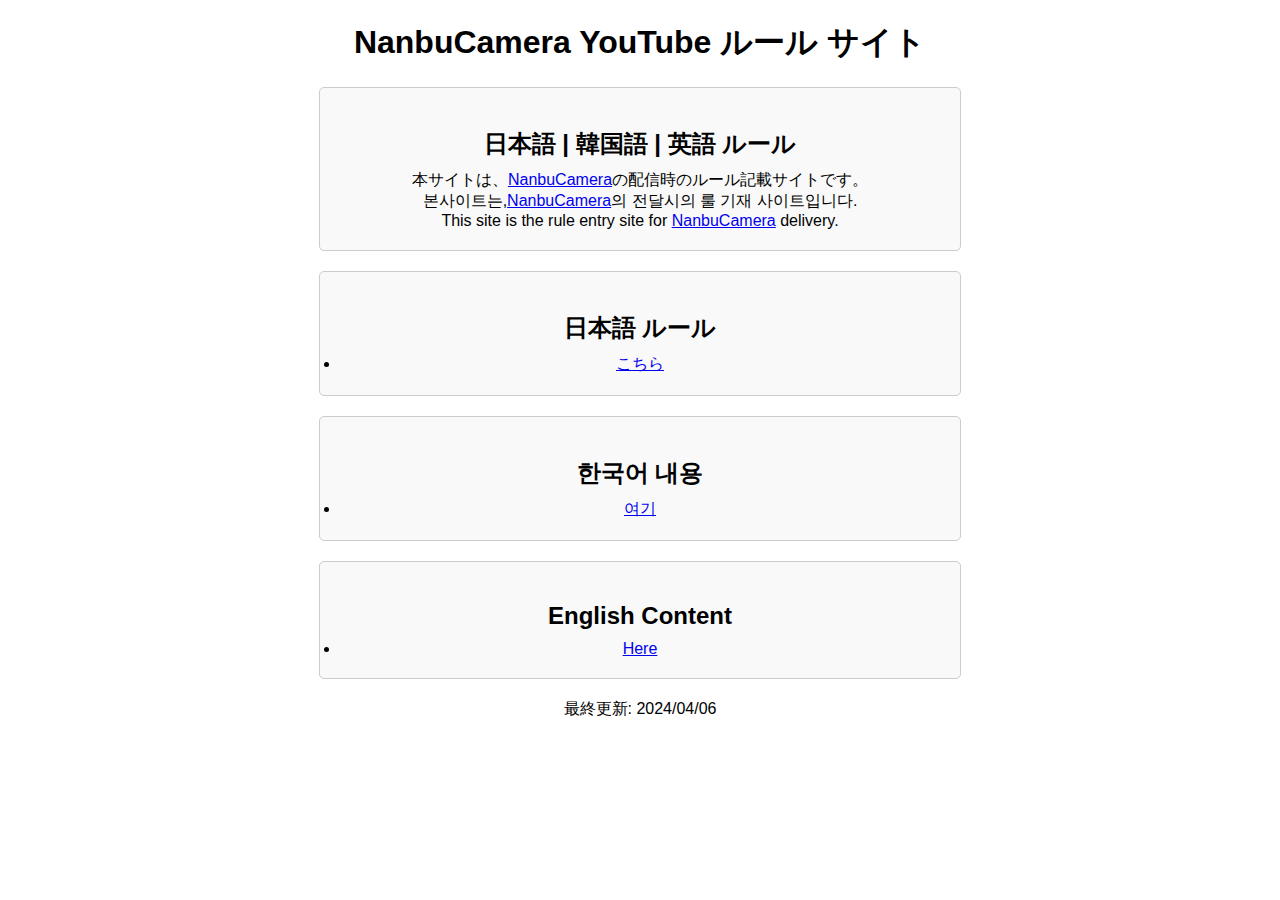
<file: index.html>
<!DOCTYPE html>
<html lang="ja">
<head>
    <meta charset="UTF-8">
    <meta name="viewport" content="width=device-width, initial-scale=1.0">
    <title>NanbuCamera YouTube ルール</title>
    <style>
        body {
            margin: 0;
            padding: 0;
            font-family: Arial, sans-serif;
        }
        main {
            width: 100%;
            text-align: center;
        }
        section {
            margin: 20px auto;
            max-width: 600px;
            padding: 20px;
            border: 1px solid #ccc;
            border-radius: 5px;
            background-color: #f9f9f9;
        }
        h1 {
            font-size: 32px;
        }
        h2 {
            font-size: 24px;
            margin-bottom: 10px;
        }
        p {
            font-size: 18px;
        }
    </style>
</head>
<body>
    <main>
        <h1>NanbuCamera YouTube ルール サイト</h1>

        <section lang="">
            <h2>日本語 | 韓国語 | 英語 ルール</h2>
            本サイトは、<a href="https://www.youtube.com/@NanbuCamera">NanbuCamera</a>の配信時のルール記載サイトです。<br>
            본사이트는,<a href="https://www.youtube.com/@NanbuCamera">NanbuCamera</a>의 전달시의 룰 기재 사이트입니다.<br>
            This site is the rule entry site for <a href="https://www.youtube.com/@NanbuCamera">NanbuCamera</a> delivery.
        </section>

        <section lang="ja">
            <h2>日本語 ルール</h2>
            <li><a href="global/ja.html">こちら</a></li>
        </section>
        <section lang="ko">
            <h2>한국어 내용</h2>
            <li><a href="global/kr.html">여기</a></li>
        </section>
        <section lang="en">
            <h2>English Content</h2>
            <li><a href="global/en.html">Here</a></li>
        </section>
        最終更新: 2024/04/06
    </main>
</body>
</html>
</file>
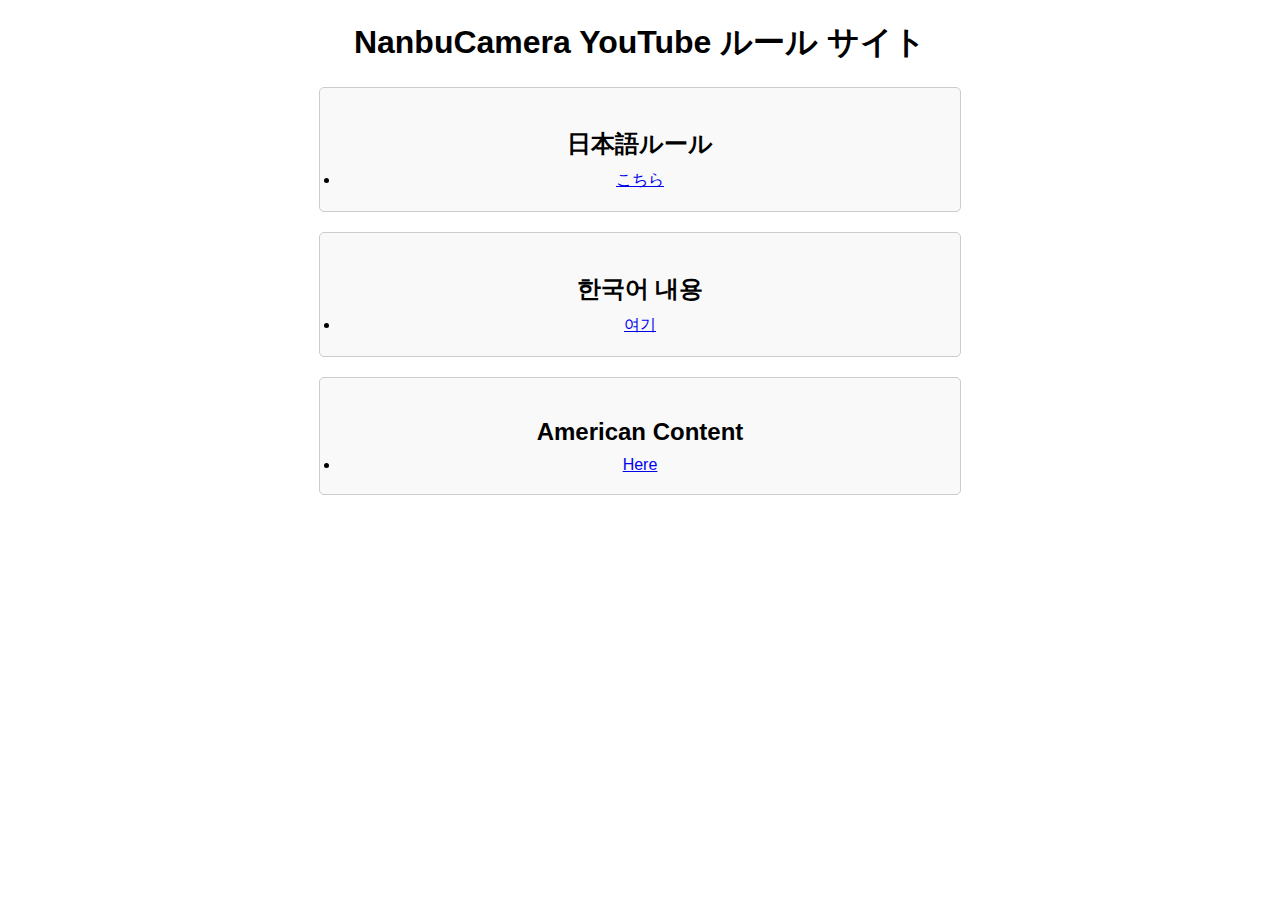
<file: global.html>
<!DOCTYPE html>
<html lang="ja">
<head>
    <meta charset="UTF-8">
    <meta name="viewport" content="width=device-width, initial-scale=1.0">
    <title>NanbuCamera YouTube ルール</title>
    <style>
        body {
            margin: 0;
            padding: 0;
            font-family: Arial, sans-serif;
        }
        main {
            width: 100%;
            text-align: center;
        }
        section {
            margin: 20px auto;
            max-width: 600px;
            padding: 20px;
            border: 1px solid #ccc;
            border-radius: 5px;
            background-color: #f9f9f9;
        }
        h1 {
            font-size: 32px;
        }
        h2 {
            font-size: 24px;
            margin-bottom: 10px;
        }
        p {
            font-size: 18px;
        }
    </style>
</head>
<body>
    <main>
        <h1>NanbuCamera YouTube ルール サイト</h1>
        <section lang="ja">
            <h2>日本語ルール</h2>
            <li><a href="global/ja.html">こちら</a></li>
        </section>
        <section lang="ko">
            <h2>한국어 내용</h2>
            <li><a href="global/kr.html">여기</a></li>
        </section>
        <section lang="en">
            <h2>American Content</h2>
            <li><a href="global/en.html">Here</a></li>
        </section>
    </main>
</body>
</html>
</file>
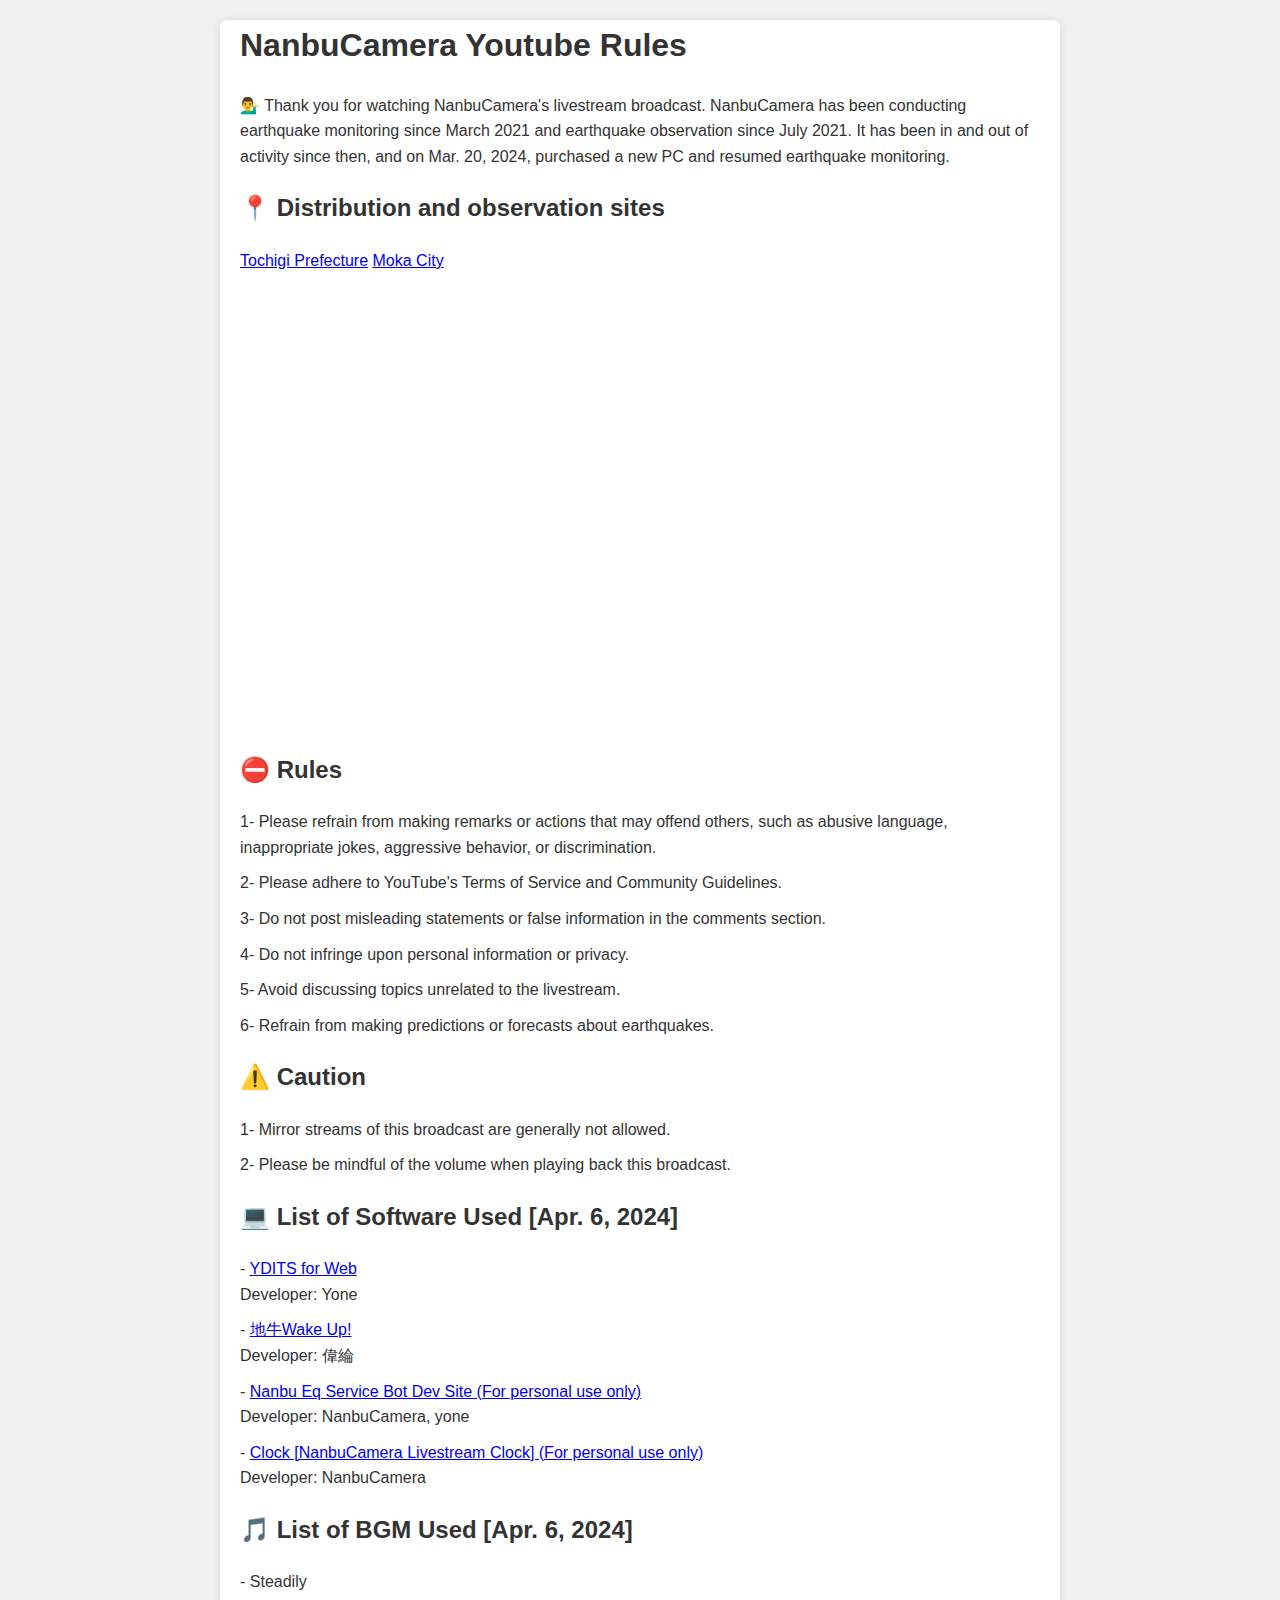
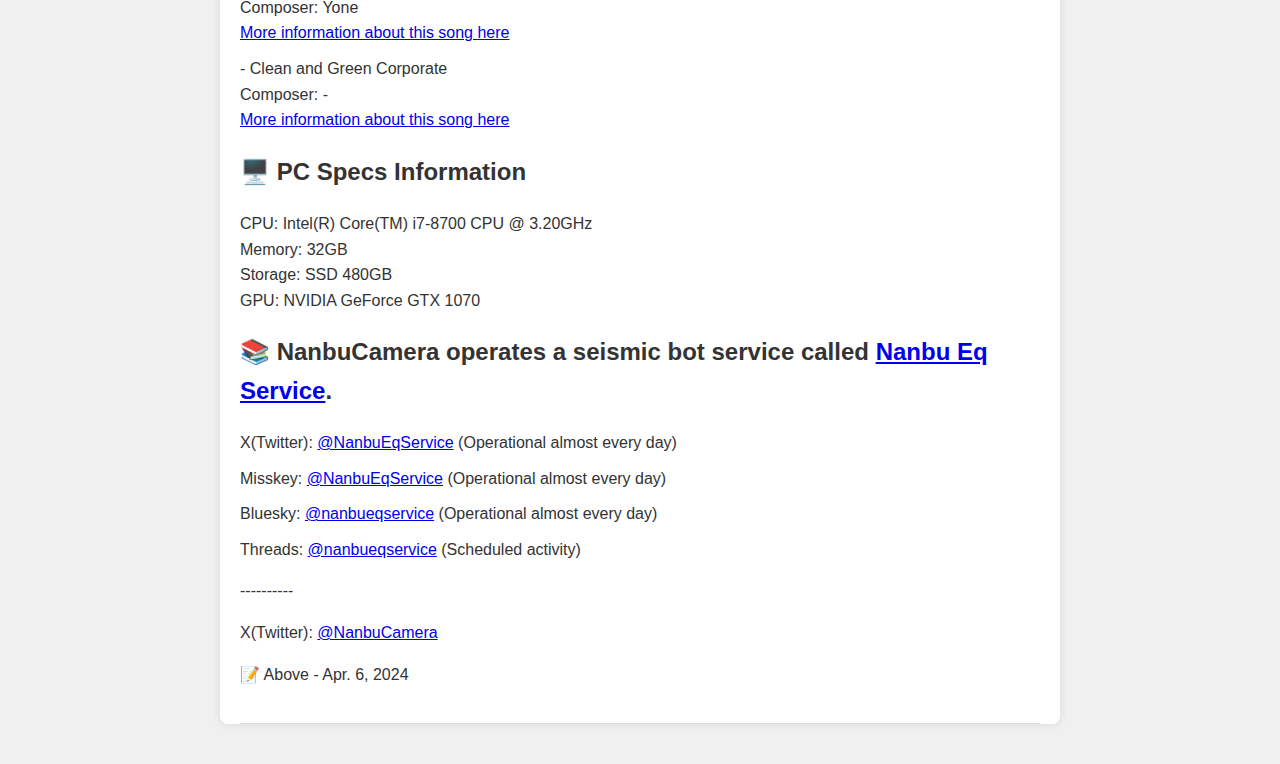
<file: global/en.html>
<!DOCTYPE html>
<html lang="en">

<head>
    <meta charset="UTF-8">
    <meta name="viewport" content="width=device-width, initial-scale=1.0">
    <title>NanbuCamera Youtube Rules</title>
    <style>
        body {
            font-family: Arial, sans-serif;
            margin: 0;
            padding: 0;
            line-height: 1.6;
            background-color: #f0f0f0;
            color: #333;
        }

        main {
            max-width: 800px;
            margin: 20px auto;
            padding: 0 20px;
            background-color: #fff;
            border-radius: 8px;
            box-shadow: 0 0 10px rgba(0, 0, 0, 0.1);
        }

        h1,
        h2 {
            color: #333;
            margin-top: 20px;
            animation: fadeInUp 0.5s ease both;
        }

        article {
            margin-bottom: 40px;
            padding-bottom: 20px;
            border-bottom: 1px solid #ddd;
            animation: slideInRight 0.5s ease both;
        }

        time {
            font-style: italic;
            color: #666;
        }

        ul {
            list-style-type: none;
            padding: 0;
        }

        li {
            margin-bottom: 10px;
        }

        @keyframes fadeInUp {
            from {
                opacity: 0;
                transform: translateY(20px);
            }

            to {
                opacity: 1;
                transform: translateY(0);
            }
        }

        @keyframes slideInRight {
            from {
                opacity: 0;
                transform: translateX(20px);
            }

            to {
                opacity: 1;
                transform: translateX(0);
            }
        }
    </style>
</head>

<body>
    <main>
        <article>
            <h1>NanbuCamera Youtube Rules</h1>
            <p>💁‍♂️ Thank you for watching NanbuCamera's livestream broadcast. NanbuCamera has been conducting earthquake monitoring since March 2021 and earthquake observation since July 2021. It has been in and out of activity since then, and on Mar. 20, 2024, purchased a new PC and resumed earthquake monitoring.</p>
    
            <h2>📍 Distribution and observation sites</h2>
            <ul>

                <a href="https://www.google.com/search?q=%E6%A0%83%E6%9C%A8%E7%9C%8C">Tochigi Prefecture</a> <a href="https://www.google.com/search?q=%E6%A0%83%E6%9C%A8%E7%9C%8C%E7%9C%9F%E5%B2%A1%E5%B8%82">Moka City</a><br>

                <iframe src="https://www.google.com/maps/embed?pb=!1m18!1m12!1m3!1d205570.74334652533!2d139.88382154330216!3d36.38395634240999!2m3!1f0!2f0!3f0!3m2!1i1024!2i768!4f13.1!3m3!1m2!1s0x601f5818632fcebf%3A0x7c0bef538e97948c!2z5qCD5pyo55yM55yf5bKh5biC!5e0!3m2!1sja!2sjp!4v1712562728402!5m2!1sja!2sjp" width="600" height="450" style="border:0;" allowfullscreen="" loading="lazy" referrerpolicy="no-referrer-when-downgrade"></iframe>

            </ul>

            <h2>⛔ Rules</h2>
            <ul>
                <li>1- Please refrain from making remarks or actions that may offend others, such as abusive language, inappropriate jokes, aggressive behavior, or discrimination.</li>
                <li>2- Please adhere to YouTube's Terms of Service and Community Guidelines.</li>
                <li>3- Do not post misleading statements or false information in the comments section.</li>
                <li>4- Do not infringe upon personal information or privacy.</li>
                <li>5- Avoid discussing topics unrelated to the livestream.</li>
                <li>6- Refrain from making predictions or forecasts about earthquakes.</li>
            </ul>
            <h2>⚠️ Caution</h2>
            <ul>
                <li>1- Mirror streams of this broadcast are generally not allowed.</li>
                <li>2- Please be mindful of the volume when playing back this broadcast.</li>
            </ul>
            <h2>💻 List of Software Used [Apr. 6, 2024]</h2>
            <ul>
                <li>- <a href="https://www.ydits.net/apps/web/">YDITS for Web</a><br>Developer: Yone</li>
                <li>- <a href="https://eew.earthquake.tw/">地牛Wake Up!</a><br>Developer: 偉綸</li>
                <li>- <a href="https://nes-dev.ydits.net/">Nanbu Eq Service Bot Dev Site (For personal use only)</a><br>Developer: NanbuCamera, yone</li>
                <li>- <a href="https://nooooooo-0328.github.io/Clock-site/live/index.html">Clock [NanbuCamera Livestream Clock] (For personal use only)</a><br>Developer: NanbuCamera</li>
            </ul>
            <h2>🎵 List of BGM Used [Apr. 6, 2024]</h2>
            <ul>
                <li>- Steadily<br>Composer: Yone<br><a href="https://musics.yoneyo.com/">More information about this song here</a></li>
                <li>- Clean and Green Corporate<br>Composer: -<br><a href="https://www.hurtrecord.com/bgm/05/clean-and-green-corporate.html">More information about this song here</a></li>
            </ul>
            <h2>🖥️ PC Specs Information</h2>
            <p>CPU: Intel(R) Core(TM) i7-8700 CPU @ 3.20GHz<br>Memory: 32GB<br>Storage: SSD 480GB<br>GPU: NVIDIA GeForce GTX 1070</p>
            <h2>📚 NanbuCamera operates a seismic bot service called <a href="https://nooooooo-0328.github.io/NanbuEqService-site/index.html">Nanbu Eq Service</a>.</h2>
            <ul>
                <li>X(Twitter): <a href="https://twitter.com/NanbuEqService">@NanbuEqService</a> (Operational almost every day)</li>
                <li>Misskey: <a href="https://misskey.io/@NanbuEqService">@NanbuEqService</a> (Operational almost every day)</li>
                <li>Bluesky: <a href="https://bsky.app/profile/nanbueqservice.bsky.social">@nanbueqservice</a> (Operational almost every day)</li>
                <li>Threads: <a href="https://www.threads.net/@nanbueqservice?igshid=MzRlODBiNWFlZA==">@nanbueqservice</a> (Scheduled activity)</li>
            </ul>
            <p>----------</p>
            <ul>
                <li>X(Twitter): <a href="https://twitter.com/nanbucamera">@NanbuCamera</a></li>
            </ul>
            <p>📝 Above - Apr. 6, 2024</p>
        </article>
    </main>
</body>

</html>
</file>
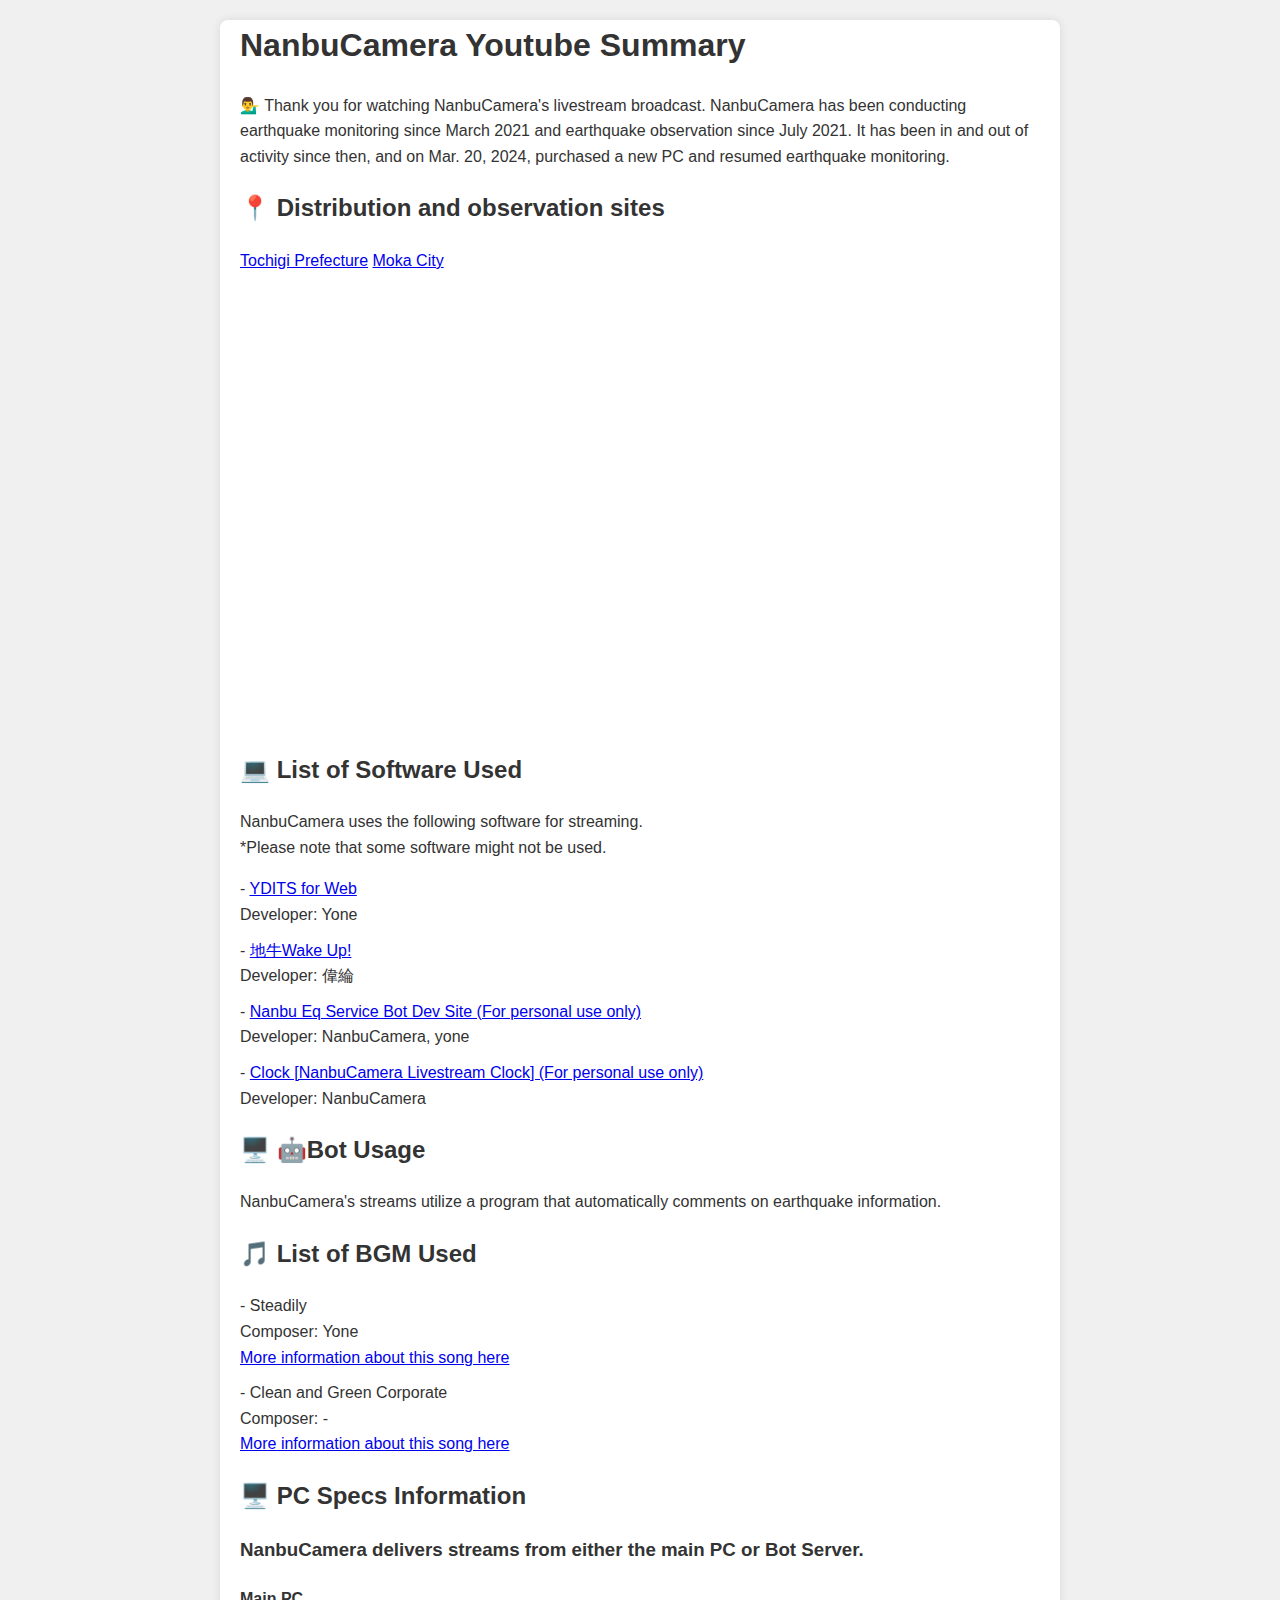
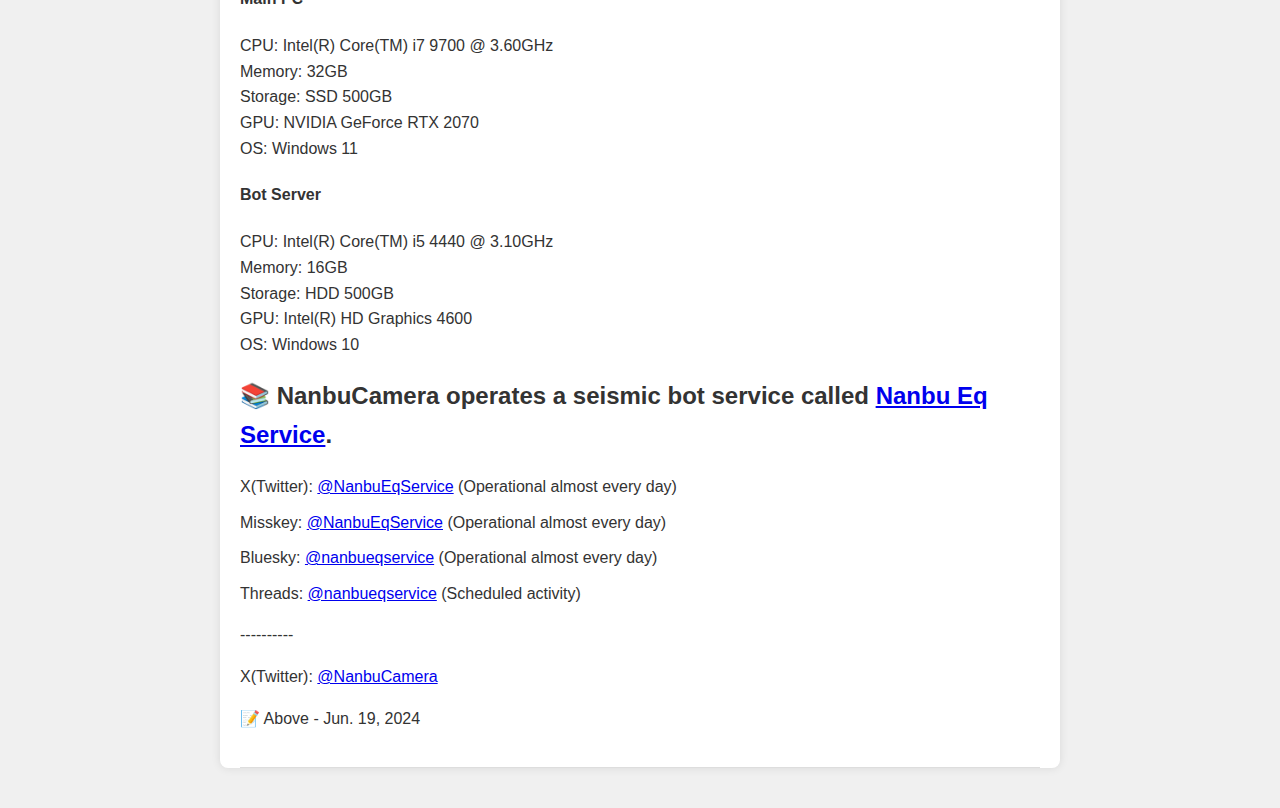
<file: global/global-en.html>
<!DOCTYPE html>
<html lang="en">

<head>
    <meta charset="UTF-8">
    <meta name="viewport" content="width=device-width, initial-scale=1.0">
    <title>NanbuCamera-en</title>
    <link rel="stylesheet" href="styles.css">

</head>

<body>
    <main>
        <article>
            <h1>NanbuCamera Youtube Summary</h1>
            <p>💁‍♂️ Thank you for watching NanbuCamera's livestream broadcast. NanbuCamera has been conducting
                earthquake monitoring since March 2021 and earthquake observation since July 2021. It has been in and
                out of activity since then, and on Mar. 20, 2024, purchased a new PC and resumed earthquake monitoring.
            </p>

            <h2>📍 Distribution and observation sites</h2>
            <ul>

                <a href="https://www.google.com/search?q=%E6%A0%83%E6%9C%A8%E7%9C%8C">Tochigi Prefecture</a> <a
                    href="https://www.google.com/search?q=%E6%A0%83%E6%9C%A8%E7%9C%8C%E7%9C%9F%E5%B2%A1%E5%B8%82">Moka
                    City</a><br>

                <iframe
                    src="https://www.google.com/maps/embed?pb=!1m18!1m12!1m3!1d205570.74334652533!2d139.88382154330216!3d36.38395634240999!2m3!1f0!2f0!3f0!3m2!1i1024!2i768!4f13.1!3m3!1m2!1s0x601f5818632fcebf%3A0x7c0bef538e97948c!2z5qCD5pyo55yM55yf5bKh5biC!5e0!3m2!1sja!2sjp!4v1712562728402!5m2!1sja!2sjp"
                    width="600" height="450" style="border:0;" allowfullscreen="" loading="lazy"
                    referrerpolicy="no-referrer-when-downgrade"></iframe>

            </ul>

            <h2>💻 List of Software Used</h2>

            NanbuCamera uses the following software for streaming.<br>
            *Please note that some software might not be used.

            <ul>
                <li>- <a href="https://www.ydits.net/apps/web/">YDITS for Web</a><br>Developer: Yone</li>
                <li>- <a href="https://eew.earthquake.tw/">地牛Wake Up!</a><br>Developer: 偉綸</li>
                <li>- <a href="https://nes-dev.ydits.net/">Nanbu Eq Service Bot Dev Site (For personal use
                        only)</a><br>Developer: NanbuCamera, yone</li>
                <li>- <a href="https://nooooooo-0328.github.io/Clock-site/live/index.html">Clock [NanbuCamera Livestream
                        Clock] (For personal use only)</a><br>Developer: NanbuCamera</li>
            </ul>

            <h2>🖥️ 🤖Bot Usage</h2>
                NanbuCamera's streams utilize a program that automatically comments on earthquake information.
            
            <h2>🎵 List of BGM Used</h2>
            <ul>
                <li>- Steadily<br>Composer: Yone<br><a href="https://musics.yoneyo.com/">More information about this
                        song here</a></li>
                <li>- Clean and Green Corporate<br>Composer: -<br><a
                        href="https://www.hurtrecord.com/bgm/05/clean-and-green-corporate.html">More information about
                        this song here</a></li>
            </ul>
            
            <h2>🖥️ PC Specs Information</h2>

            <h3>NanbuCamera delivers streams from either the main PC or Bot Server.</h3>

            <h4>Main PC</h4>

            CPU: Intel(R) Core(TM) i7 9700 @ 3.60GHz<br>Memory: 32GB<br>Storage: SSD 500GB<br>GPU: NVIDIA GeForce
            RTX 2070<br>OS: Windows 11

            <h4>Bot Server</h4>

            CPU: Intel(R) Core(TM) i5 4440 @ 3.10GHz<br>Memory: 16GB<br>Storage: HDD 500GB<br>GPU: Intel(R) HD
            Graphics 4600<br>OS: Windows 10

            <h2>📚 NanbuCamera operates a seismic bot service called <a
                    href="https://nooooooo-0328.github.io/NanbuEqService-site/index.html">Nanbu Eq Service</a>.</h2>
            <ul>
                <li>X(Twitter): <a href="https://twitter.com/NanbuEqService">@NanbuEqService</a> (Operational almost
                    every day)</li>
                <li>Misskey: <a href="https://misskey.io/@NanbuEqService">@NanbuEqService</a> (Operational almost every
                    day)</li>
                <li>Bluesky: <a href="https://bsky.app/profile/nanbueqservice.bsky.social">@nanbueqservice</a>
                    (Operational almost every day)</li>
                <li>Threads: <a
                        href="https://www.threads.net/@nanbueqservice?igshid=MzRlODBiNWFlZA==">@nanbueqservice</a>
                    (Scheduled activity)</li>
            </ul>
            <p>----------</p>
            <ul>
                <li>X(Twitter): <a href="https://twitter.com/nanbucamera">@NanbuCamera</a></li>
            </ul>
            <p>📝 Above - Jun. 19, 2024</p>
        </article>
    </main>
</body>

</html>
</file>
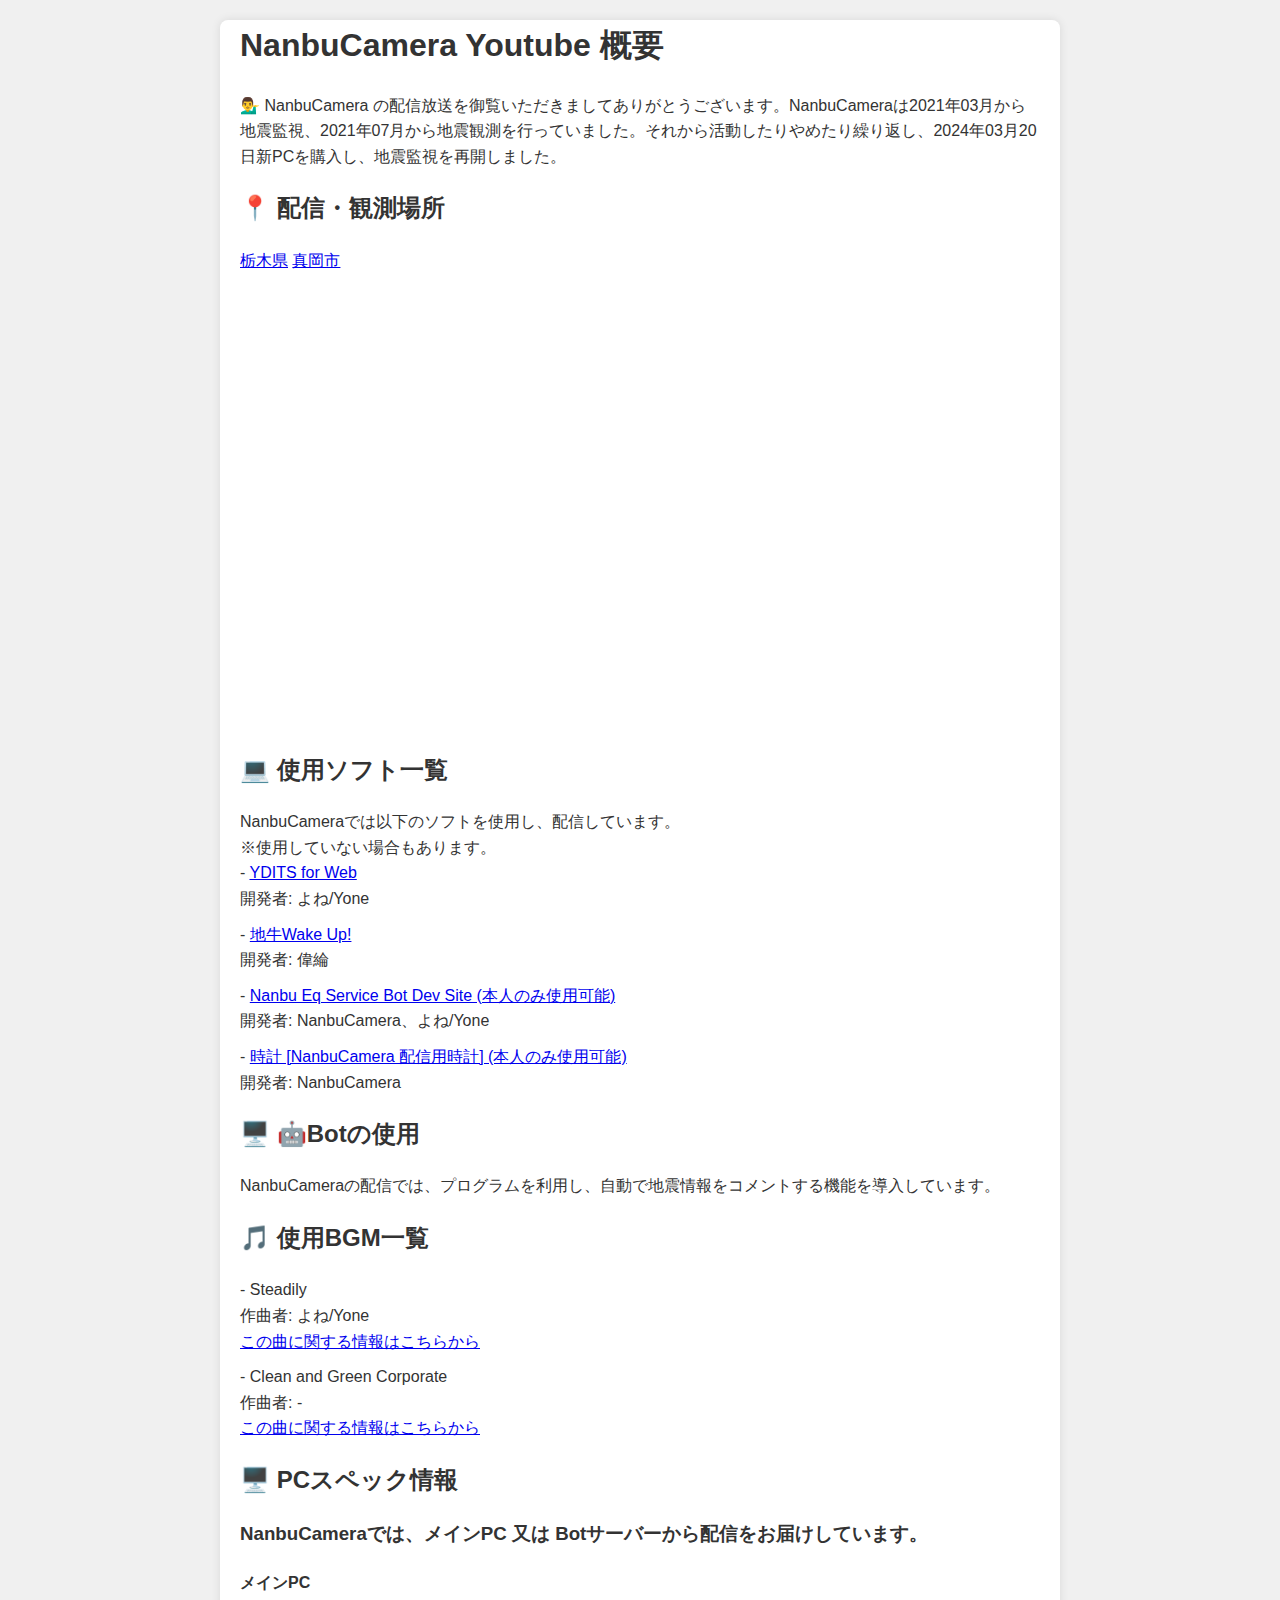
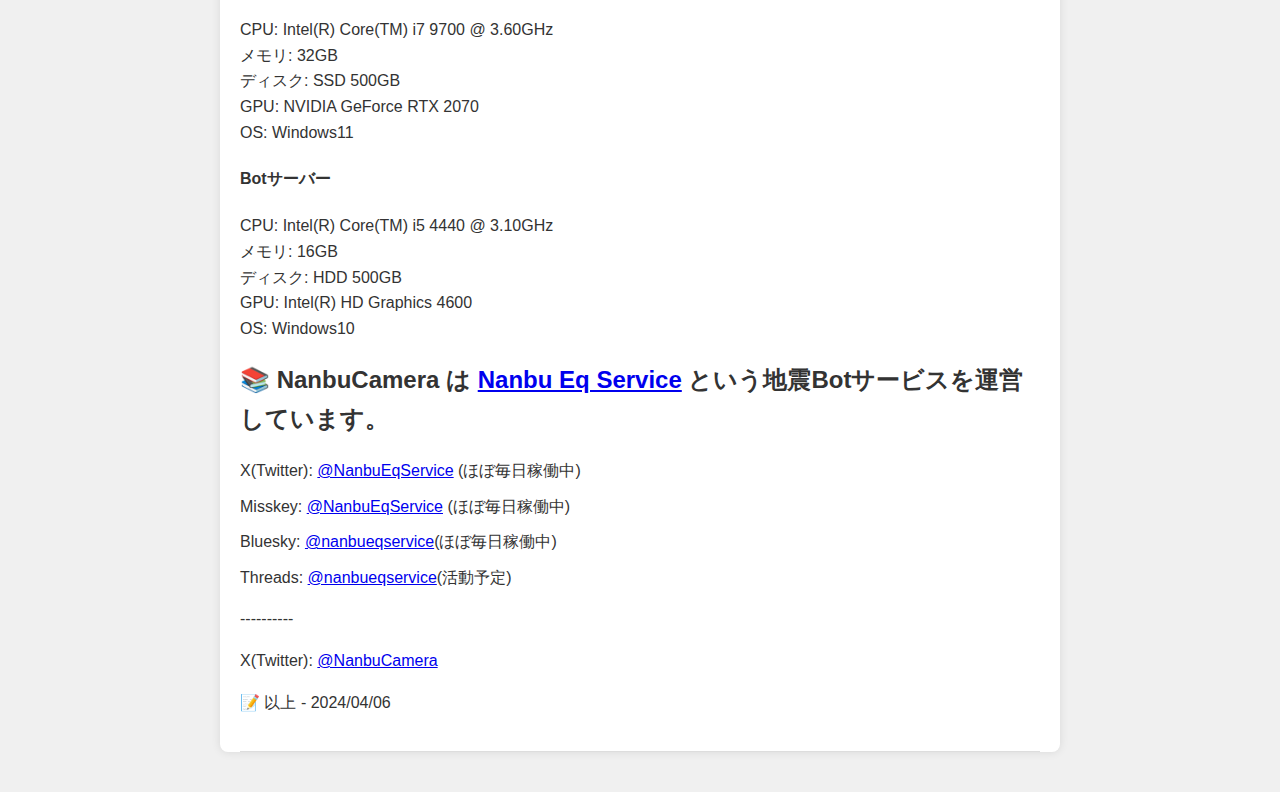
<file: global/global-ja.html>
<!DOCTYPE html>
<html lang="ja">

<head>
    <meta charset="UTF-8">
    <meta name="viewport" content="width=device-width, initial-scale=1.0">
    <title>NanbuCamera-ja</title>
    <link rel="stylesheet" href="styles.css">
</head>

<body>
    <main>
        <article>
            <h1>NanbuCamera Youtube 概要</h1>
            <p>💁‍♂️ NanbuCamera
                の配信放送を御覧いただきましてありがとうございます。NanbuCameraは2021年03月から地震監視、2021年07月から地震観測を行っていました。それから活動したりやめたり繰り返し、2024年03月20日新PCを購入し、地震監視を再開しました。
            </p>

            <h2>📍 配信・観測場所</h2>
            <ul>

                <a href="https://www.google.com/search?q=%E6%A0%83%E6%9C%A8%E7%9C%8C">栃木県</a> <a
                    href="https://www.google.com/search?q=%E6%A0%83%E6%9C%A8%E7%9C%8C%E7%9C%9F%E5%B2%A1%E5%B8%82">真岡市</a><br>

                <iframe
                    src="https://www.google.com/maps/embed?pb=!1m18!1m12!1m3!1d205570.74334652533!2d139.88382154330216!3d36.38395634240999!2m3!1f0!2f0!3f0!3m2!1i1024!2i768!4f13.1!3m3!1m2!1s0x601f5818632fcebf%3A0x7c0bef538e97948c!2z5qCD5pyo55yM55yf5bKh5biC!5e0!3m2!1sja!2sjp!4v1712562728402!5m2!1sja!2sjp"
                    width="600" height="450" style="border:0;" allowfullscreen="" loading="lazy"
                    referrerpolicy="no-referrer-when-downgrade"></iframe>

            </ul>

            <h2>💻 使用ソフト一覧</h2>
            <ul>

                NanbuCameraでは以下のソフトを使用し、配信しています。<br>
                ※使用していない場合もあります。

                <li>- <a href="https://www.ydits.net/apps/web/">YDITS for Web</a><br>開発者: よね/Yone<br>
                <li>- <a href="https://eew.earthquake.tw/">地牛Wake Up!</a><br>開発者: 偉綸<br>
                <li>- <a href="https://nes-dev.ydits.net/">Nanbu Eq Service Bot Dev Site (本人のみ使用可能)</a><br>開発者:
                    NanbuCamera、よね/Yone<br>
                <li>- <a href="https://nooooooo-0328.github.io/Clock-site/live/index.html">時計 [NanbuCamera 配信用時計]
                        (本人のみ使用可能)</a><br>開発者: NanbuCamera<br>

            </ul>

            <h2>🖥️ 🤖Botの使用</h2>
                NanbuCameraの配信では、プログラムを利用し、自動で地震情報をコメントする機能を導入しています。

            <h2>🎵 使用BGM一覧</h2>
            <ul>
                <li>- Steadily<br>作曲者: よね/Yone<br><a href="https://musics.yoneyo.com/">この曲に関する情報はこちらから</a></li>
                <li>- Clean and Green Corporate<br>作曲者: -<br><a
                        href="https://www.hurtrecord.com/bgm/05/clean-and-green-corporate.html">この曲に関する情報はこちらから</a></li>
            </ul>

            <h2>🖥️ PCスペック情報</h2>

            <h3>NanbuCameraでは、メインPC 又は Botサーバーから配信をお届けしています。</h3>

            <h4>メインPC</h4>

            CPU: Intel(R) Core(TM) i7 9700 @ 3.60GHz<br>メモリ: 32GB<br>ディスク: SSD 500GB<br>GPU: NVIDIA GeForce RTX
            2070<br>OS: Windows11

            <h4>Botサーバー</h4>

            CPU: Intel(R) Core(TM) i5 4440 @ 3.10GHz<br>メモリ: 16GB<br>ディスク: HDD 500GB<br>GPU: Intel(R) HD Graphics
            4600<br>OS: Windows10

            <h2>📚 NanbuCamera は <a href="https://nooooooo-0328.github.io/NanbuEqService-site/index.html">Nanbu Eq
                    Service</a> という地震Botサービスを運営しています。</h2>
            <ul>
                <li>X(Twitter): <a href="https://twitter.com/NanbuEqService">@NanbuEqService</a> (ほぼ毎日稼働中)</li>
                <li>Misskey: <a href="https://misskey.io/@NanbuEqService">@NanbuEqService</a> (ほぼ毎日稼働中)</li>
                <li>Bluesky: <a href="https://bsky.app/profile/nanbueqservice.bsky.social">@nanbueqservice</a>(ほぼ毎日稼働中)
                </li>
                <li>Threads: <a
                        href="https://www.threads.net/@nanbueqservice?igshid=MzRlODBiNWFlZA==">@nanbueqservice</a>(活動予定)
                </li>

                </li>
            </ul>
            <p>----------</p>
            <ul>
                <li>X(Twitter): <a href="https://twitter.com/nanbucamera">@NanbuCamera</a></li>
            </ul>
            <p>📝 以上 - 2024/04/06</p>
        </article>
    </main>
</body>

</html>
</file>
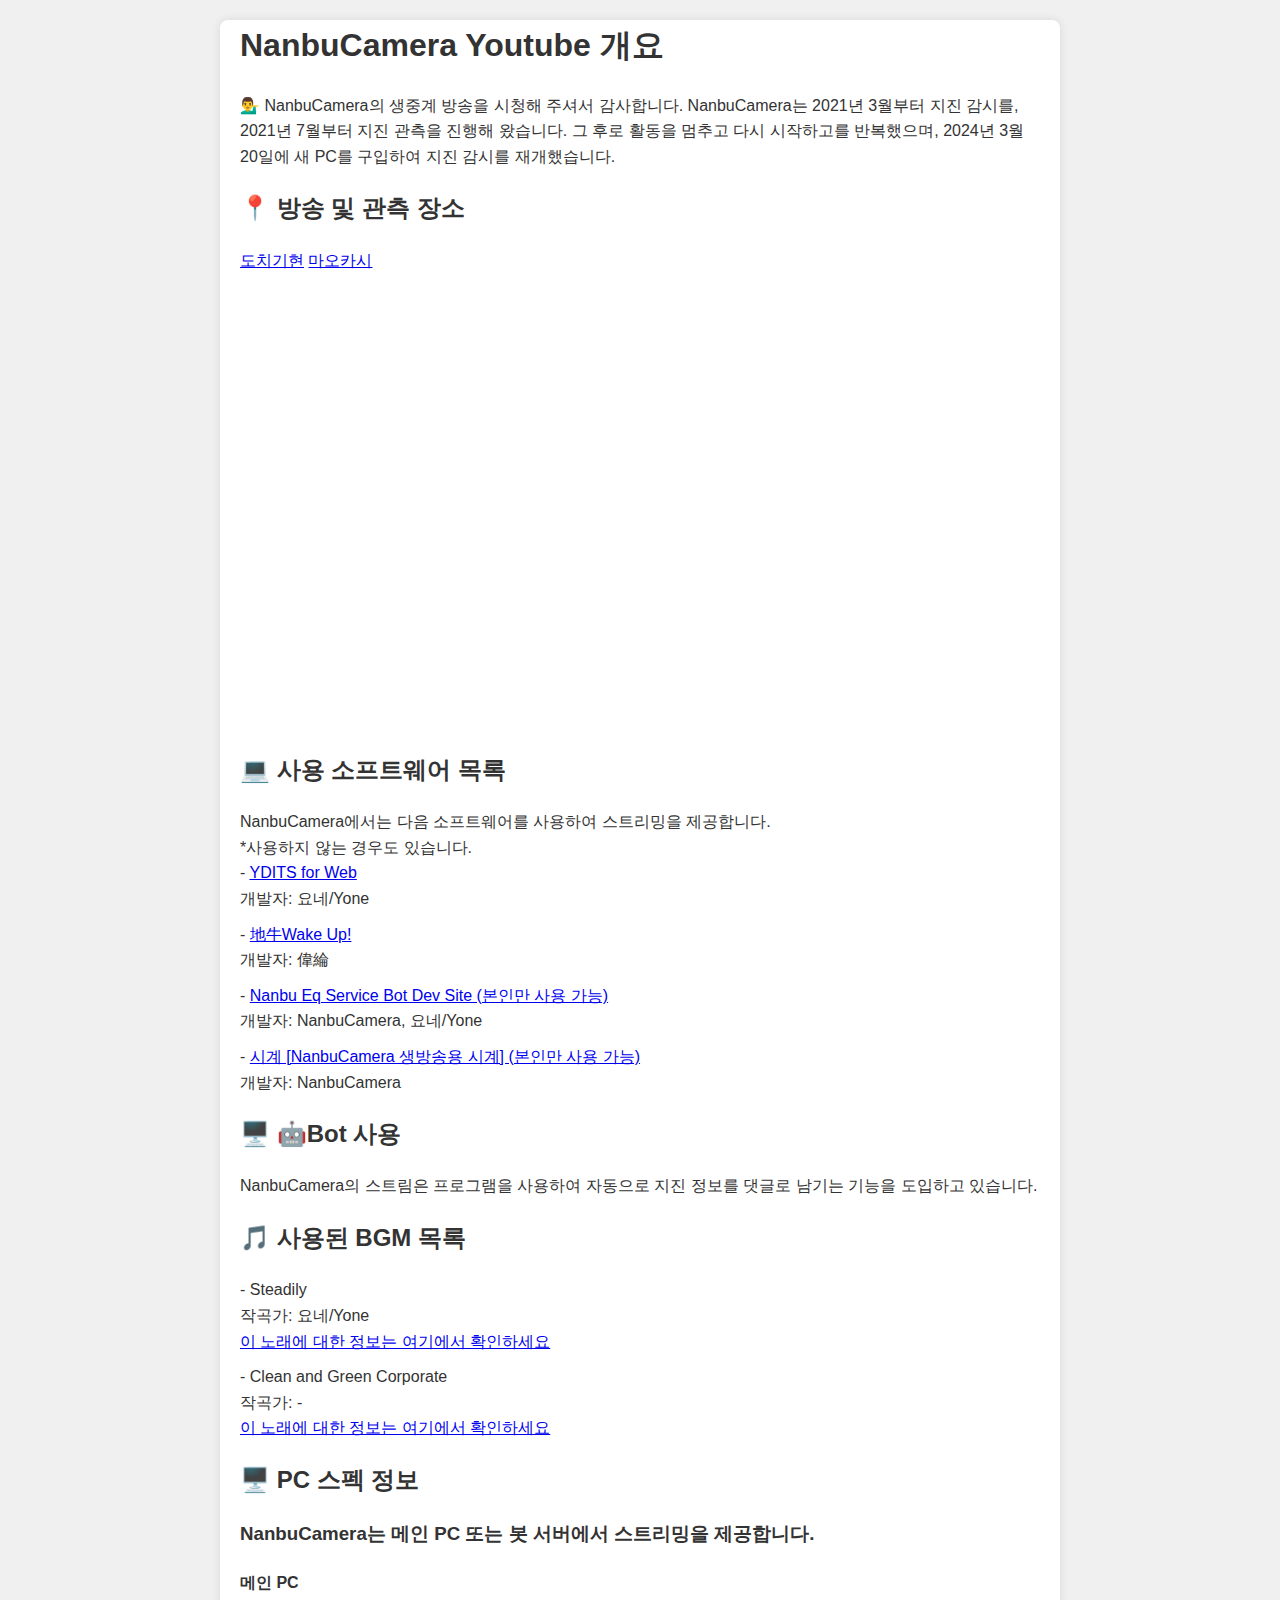
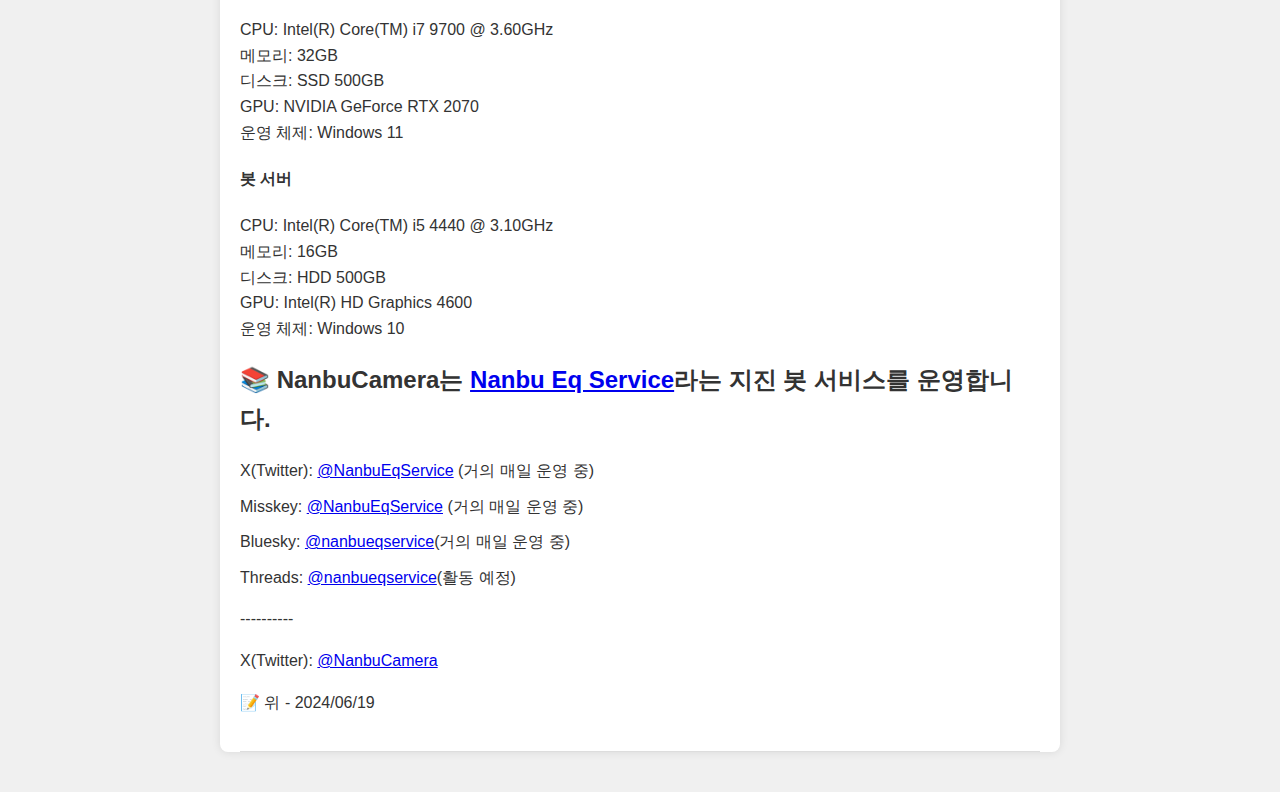
<file: global/global-kr.html>
<!DOCTYPE html>
<html lang="ko">

<head>
    <meta charset="UTF-8">
    <meta name="viewport" content="width=device-width, initial-scale=1.0">
    <title>NanbuCamera-kr</title>
    <link rel="stylesheet" href="styles.css">
</head>

<body>
    <main>
        <article>
            <h1>NanbuCamera Youtube 개요</h1>
            <p>💁‍♂️ NanbuCamera의 생중계 방송을 시청해 주셔서 감사합니다. NanbuCamera는 2021년 3월부터 지진 감시를, 2021년 7월부터 지진 관측을 진행해 왔습니다. 그
                후로 활동을 멈추고 다시 시작하고를 반복했으며, 2024년 3월 20일에 새 PC를 구입하여 지진 감시를 재개했습니다.</p>

            <h2>📍 방송 및 관측 장소 </h2>
            <ul>

                <a href="https://www.google.com/search?q=%E6%A0%83%E6%9C%A8%E7%9C%8C">도치기현</a> <a
                    href="https://www.google.com/search?q=%E6%A0%83%E6%9C%A8%E7%9C%8C%E7%9C%9F%E5%B2%A1%E5%B8%82">마오카시</a><br>

                <iframe
                    src="https://www.google.com/maps/embed?pb=!1m18!1m12!1m3!1d205570.74334652533!2d139.88382154330216!3d36.38395634240999!2m3!1f0!2f0!3f0!3m2!1i1024!2i768!4f13.1!3m3!1m2!1s0x601f5818632fcebf%3A0x7c0bef538e97948c!2z5qCD5pyo55yM55yf5bKh5biC!5e0!3m2!1sja!2sjp!4v1712562728402!5m2!1sja!2sjp"
                    width="600" height="450" style="border:0;" allowfullscreen="" loading="lazy"
                    referrerpolicy="no-referrer-when-downgrade"></iframe>

            </ul>

            <h2>💻 사용 소프트웨어 목록</h2>
            <ul>

                NanbuCamera에서는 다음 소프트웨어를 사용하여 스트리밍을 제공합니다.<br>
                *사용하지 않는 경우도 있습니다.

                <li>- <a href="https://www.ydits.net/apps/web/">YDITS for Web</a><br>개발자: 요네/Yone</li>
                <li>- <a href="https://eew.earthquake.tw/">地牛Wake Up!</a><br>개발자: 偉綸</li>
                <li>- <a href="https://nes-dev.ydits.net/">Nanbu Eq Service Bot Dev Site (본인만 사용 가능)</a><br>개발자:
                    NanbuCamera, 요네/Yone</li>
                <li>- <a href="https://nooooooo-0328.github.io/Clock-site/live/index.html">시계 [NanbuCamera 생방송용 시계] (본인만
                        사용 가능)</a><br>개발자: NanbuCamera</li>
            </ul>

            <h2>🖥️ 🤖Bot 사용</h2>
                NanbuCamera의 스트림은 프로그램을 사용하여 자동으로 지진 정보를 댓글로 남기는 기능을 도입하고 있습니다.

            <h2>🎵 사용된 BGM 목록</h2>
            <ul>
                <li>- Steadily<br>작곡가: 요네/Yone<br><a href="https://musics.yoneyo.com/">이 노래에 대한 정보는 여기에서 확인하세요</a></li>
                <li>- Clean and Green Corporate<br>작곡가: -<br><a
                        href="https://www.hurtrecord.com/bgm/05/clean-and-green-corporate.html">이 노래에 대한 정보는 여기에서
                        확인하세요</a></li>
            </ul>

            <h2>🖥️ PC 스펙 정보</h2>

            <h3>NanbuCamera는 메인 PC 또는 봇 서버에서 스트리밍을 제공합니다.</h3>

            <h4>메인 PC</h4>

            CPU: Intel(R) Core(TM) i7 9700 @ 3.60GHz<br>메모리: 32GB<br>디스크: SSD 500GB<br>GPU: NVIDIA GeForce RTX
            2070<br>운영 체제: Windows 11

            <h4>봇 서버</h4>

            CPU: Intel(R) Core(TM) i5 4440 @ 3.10GHz<br>메모리: 16GB<br>디스크: HDD 500GB<br>GPU: Intel(R) HD Graphics
            4600<br>운영 체제: Windows 10

            <h2>📚 NanbuCamera는 <a href="https://nooooooo-0328.github.io/NanbuEqService-site/index.html">Nanbu Eq
                    Service</a>라는 지진 봇 서비스를 운영합니다.</h2>
            <ul>
                <li>X(Twitter): <a href="https://twitter.com/NanbuEqService">@NanbuEqService</a> (거의 매일 운영 중)</li>
                <li>Misskey: <a href="https://misskey.io/@NanbuEqService">@NanbuEqService</a> (거의 매일 운영 중)</li>
                <li>Bluesky: <a href="https://bsky.app/profile/nanbueqservice.bsky.social">@nanbueqservice</a>(거의 매일 운영
                    중)</li>
                <li>Threads: <a
                        href="https://www.threads.net/@nanbueqservice?igshid=MzRlODBiNWFlZA==">@nanbueqservice</a>(활동
                    예정)</li>
            </ul>
            <p>----------</p>
            <ul>
                <li>X(Twitter): <a href="https://twitter.com/nanbucamera">@NanbuCamera</a></li>
            </ul>
            <p>📝 위 - 2024/06/19</p>
        </article>
    </main>
</body>


</html>
</file>
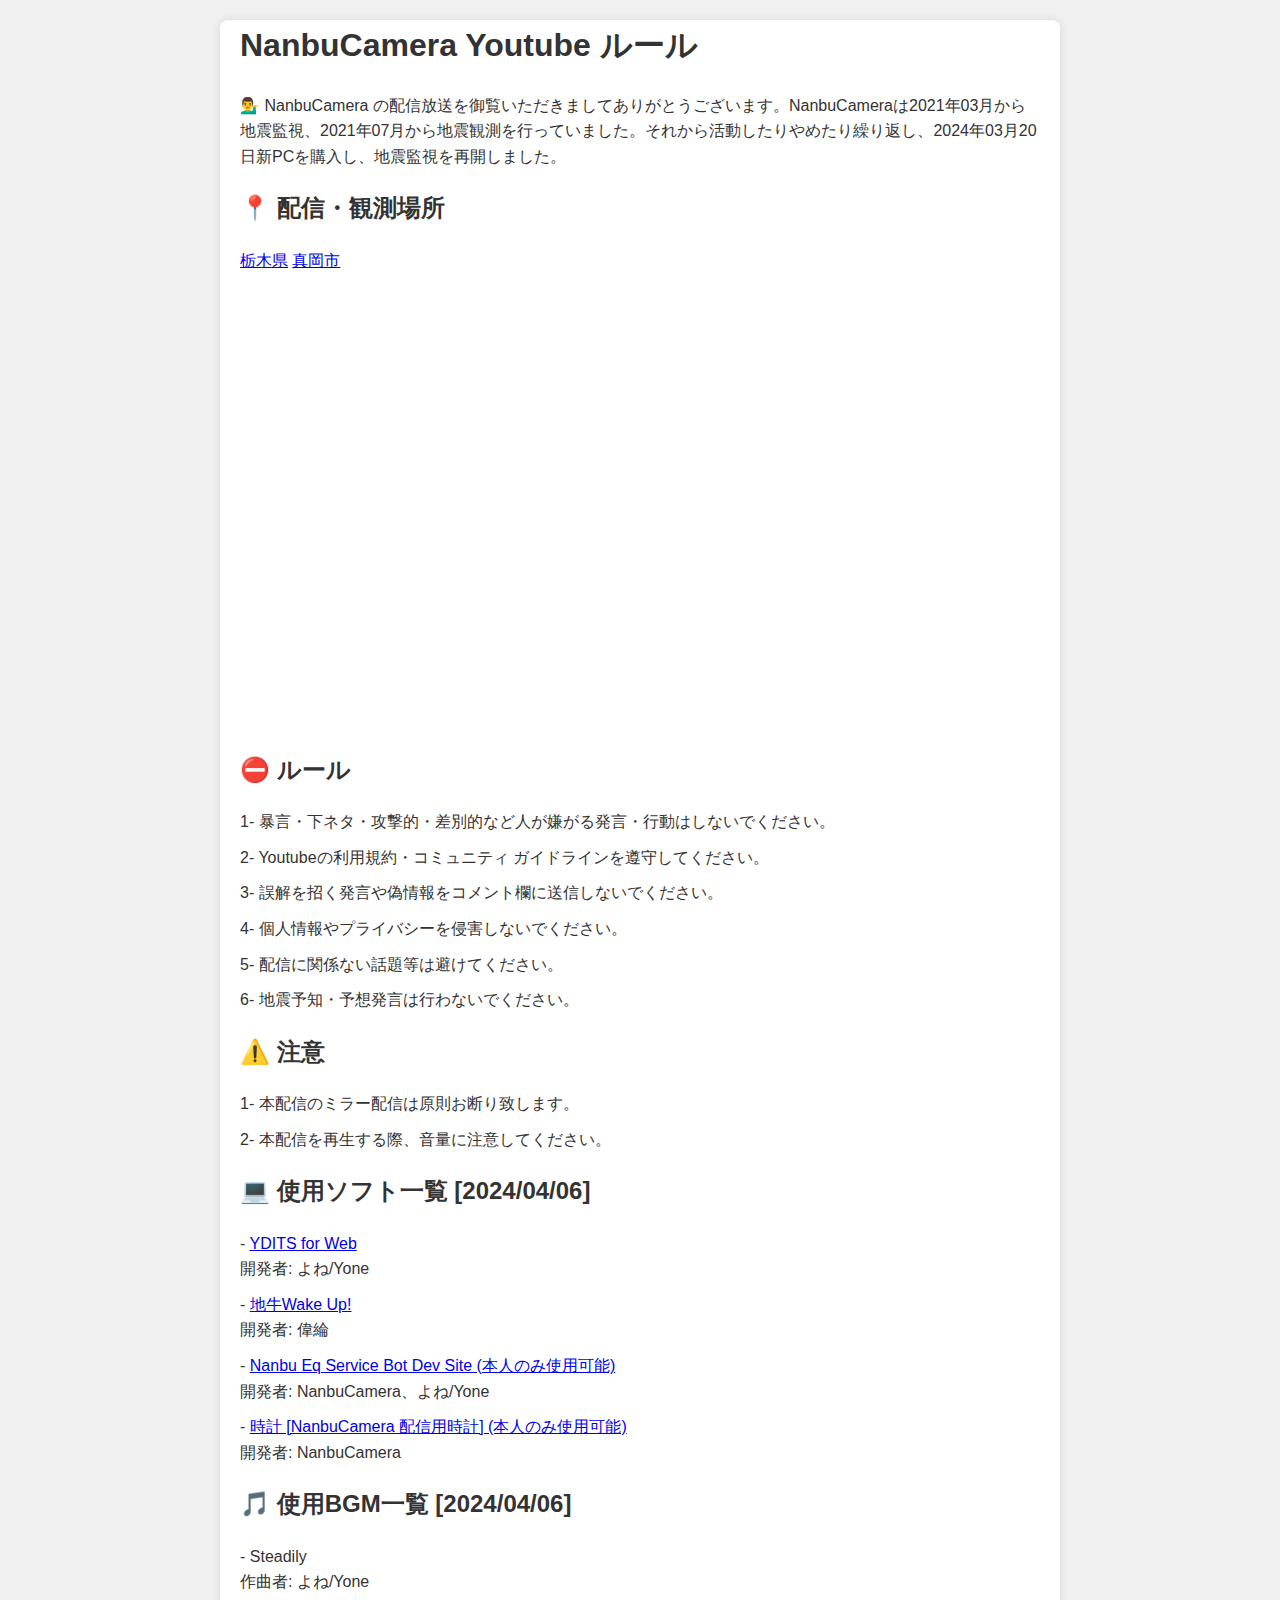
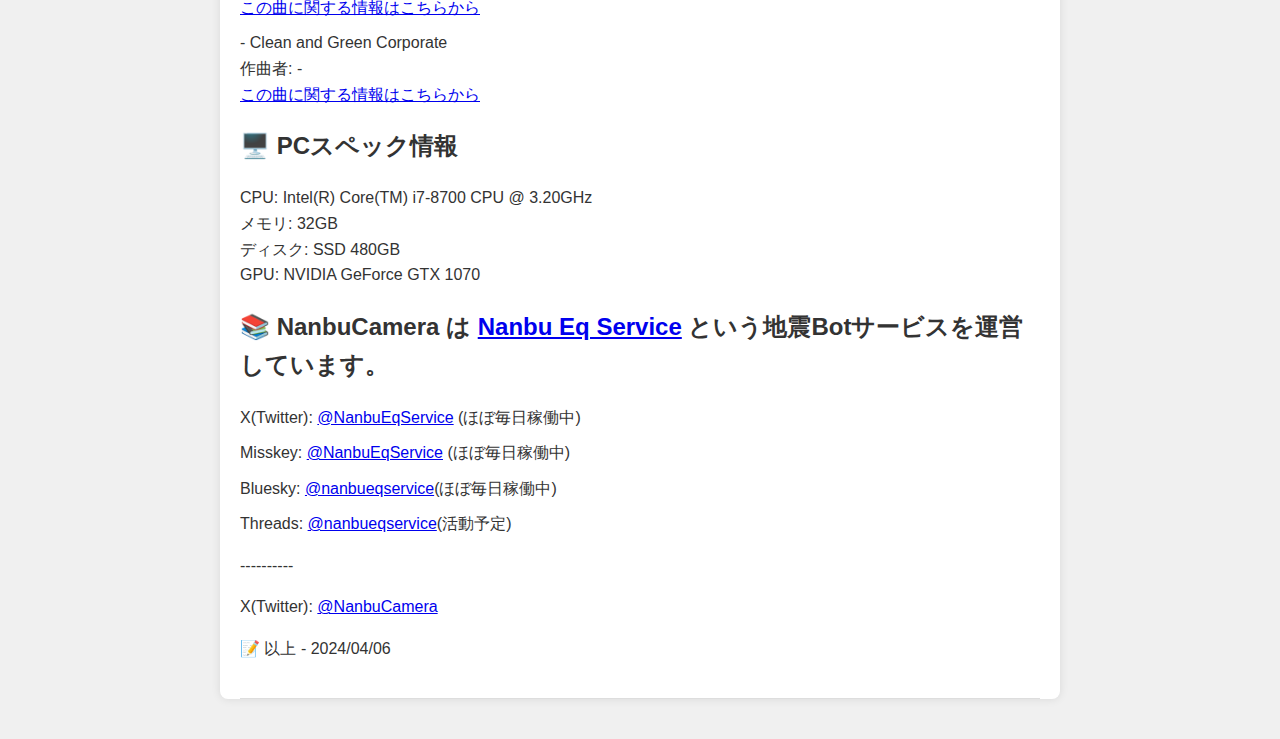
<file: global/ja.html>
<!DOCTYPE html>
<html lang="ja">

<head>
    <meta charset="UTF-8">
    <meta name="viewport" content="width=device-width, initial-scale=1.0">
    <title>NanbuCamera Youtube ルール</title>
    <style>
        body {
            font-family: Arial, sans-serif;
            margin: 0;
            padding: 0;
            line-height: 1.6;
            background-color: #f0f0f0;
            color: #333;
        }

        main {
            max-width: 800px;
            margin: 20px auto;
            padding: 0 20px;
            background-color: #fff;
            border-radius: 8px;
            box-shadow: 0 0 10px rgba(0, 0, 0, 0.1);
        }
        
        h1,
        h2 {
            color: #333;
            margin-top: 20px;
            animation: fadeInUp 0.5s ease both;
        }

        article {
            margin-bottom: 40px;
            padding-bottom: 20px;
            border-bottom: 1px solid #ddd;
            animation: slideInRight 0.5s ease both;
        }

        time {
            font-style: italic;
            color: #666;
        }

        ul {
            list-style-type: none;
            padding: 0;
        }

        li {
            margin-bottom: 10px;
        }

        @keyframes fadeInUp {
            from {
                opacity: 0;
                transform: translateY(20px);
            }

            to {
                opacity: 1;
                transform: translateY(0);
            }
        }

        @keyframes slideInRight {
            from {
                opacity: 0;
                transform: translateX(20px);
            }

            to {
                opacity: 1;
                transform: translateX(0);
            }
        }
    </style>
</head>

<body>
    <main>
        <article>
            <h1>NanbuCamera Youtube ルール</h1>
            <p>💁‍♂️ NanbuCamera の配信放送を御覧いただきましてありがとうございます。NanbuCameraは2021年03月から地震監視、2021年07月から地震観測を行っていました。それから活動したりやめたり繰り返し、2024年03月20日新PCを購入し、地震監視を再開しました。</p>

            <h2>📍 配信・観測場所</h2>
            <ul>

                <a href="https://www.google.com/search?q=%E6%A0%83%E6%9C%A8%E7%9C%8C">栃木県</a> <a href="https://www.google.com/search?q=%E6%A0%83%E6%9C%A8%E7%9C%8C%E7%9C%9F%E5%B2%A1%E5%B8%82">真岡市</a><br>

                <iframe src="https://www.google.com/maps/embed?pb=!1m18!1m12!1m3!1d205570.74334652533!2d139.88382154330216!3d36.38395634240999!2m3!1f0!2f0!3f0!3m2!1i1024!2i768!4f13.1!3m3!1m2!1s0x601f5818632fcebf%3A0x7c0bef538e97948c!2z5qCD5pyo55yM55yf5bKh5biC!5e0!3m2!1sja!2sjp!4v1712562728402!5m2!1sja!2sjp" width="600" height="450" style="border:0;" allowfullscreen="" loading="lazy" referrerpolicy="no-referrer-when-downgrade"></iframe>

            </ul>

            <h2>⛔ ルール</h2>
            <ul>
                <li>1- 暴言・下ネタ・攻撃的・差別的など人が嫌がる発言・行動はしないでください。</li>
                <li>2- Youtubeの利用規約・コミュニティ ガイドラインを遵守してください。</li>
                <li>3- 誤解を招く発言や偽情報をコメント欄に送信しないでください。</li>
                <li>4- 個人情報やプライバシーを侵害しないでください。</li>
                <li>5- 配信に関係ない話題等は避けてください。</li>
                <li>6- 地震予知・予想発言は行わないでください。</li>
            </ul>
            <h2>⚠️ 注意</h2>
            <ul>
                <li>1- 本配信のミラー配信は原則お断り致します。</li>
                <li>2- 本配信を再生する際、音量に注意してください。</li>
            </ul>
            <h2>💻 使用ソフト一覧 [2024/04/06]</h2>
            <ul>
                <li>- <a href="https://www.ydits.net/apps/web/">YDITS for Web</a><br>開発者: よね/Yone<br>
                    <li>- <a href="https://eew.earthquake.tw/">地牛Wake Up!</a><br>開発者: 偉綸<br>
                    <li>- <a href="https://nes-dev.ydits.net/">Nanbu Eq Service Bot Dev Site (本人のみ使用可能)</a><br>開発者: NanbuCamera、よね/Yone<br>
                <li>- <a href="https://nooooooo-0328.github.io/Clock-site/live/index.html">時計 [NanbuCamera 配信用時計]  (本人のみ使用可能)</a><br>開発者: NanbuCamera<br>
            </ul>
            <h2>🎵 使用BGM一覧 [2024/04/06]</h2>
            <ul>
                <li>- Steadily<br>作曲者: よね/Yone<br><a href="https://musics.yoneyo.com/">この曲に関する情報はこちらから</a></li>
                <li>- Clean and Green Corporate<br>作曲者: -<br><a href="https://www.hurtrecord.com/bgm/05/clean-and-green-corporate.html">この曲に関する情報はこちらから</a></li>
            </ul>
            <h2>🖥️ PCスペック情報</h2>
            <p>CPU: Intel(R) Core(TM) i7-8700 CPU @ 3.20GHz<br>メモリ: 32GB<br>ディスク: SSD 480GB<br>GPU: NVIDIA GeForce GTX 1070</p>
            <h2>📚 NanbuCamera は <a href="https://nooooooo-0328.github.io/NanbuEqService-site/index.html">Nanbu Eq Service</a> という地震Botサービスを運営しています。</h2>
            <ul>
                <li>X(Twitter): <a href="https://twitter.com/NanbuEqService">@NanbuEqService</a> (ほぼ毎日稼働中)</li>
                <li>Misskey: <a href="https://misskey.io/@NanbuEqService">@NanbuEqService</a> (ほぼ毎日稼働中)</li>
                <li>Bluesky: <a href="https://bsky.app/profile/nanbueqservice.bsky.social">@nanbueqservice</a>(ほぼ毎日稼働中)</li>
                <li>Threads: <a href="https://www.threads.net/@nanbueqservice?igshid=MzRlODBiNWFlZA==">@nanbueqservice</a>(活動予定)</li>

                </li>
            </ul>
            <p>----------</p>
            <ul>
                <li>X(Twitter): <a href="https://twitter.com/nanbucamera">@NanbuCamera</a></li>
            </ul>
            <p>📝 以上 - 2024/04/06</p>
        </article>
    </main>
</body>

</html>
</file>
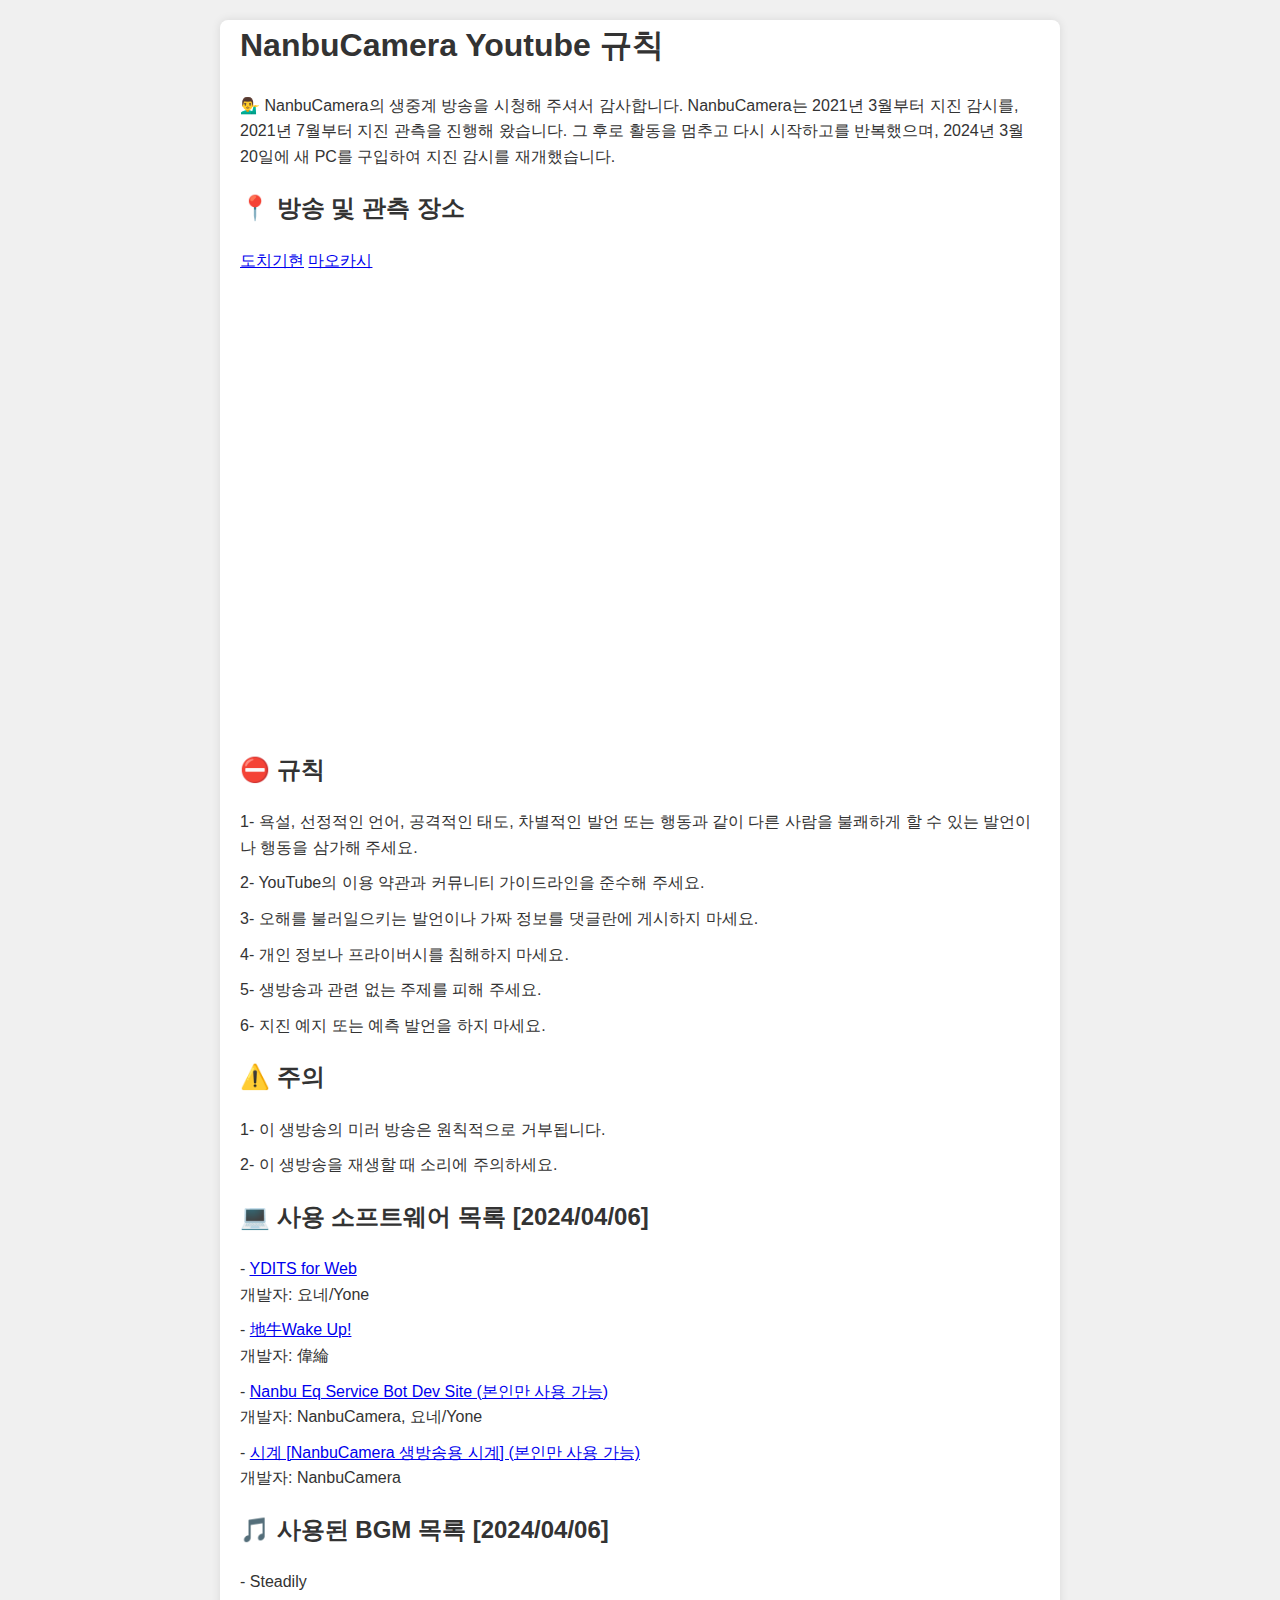
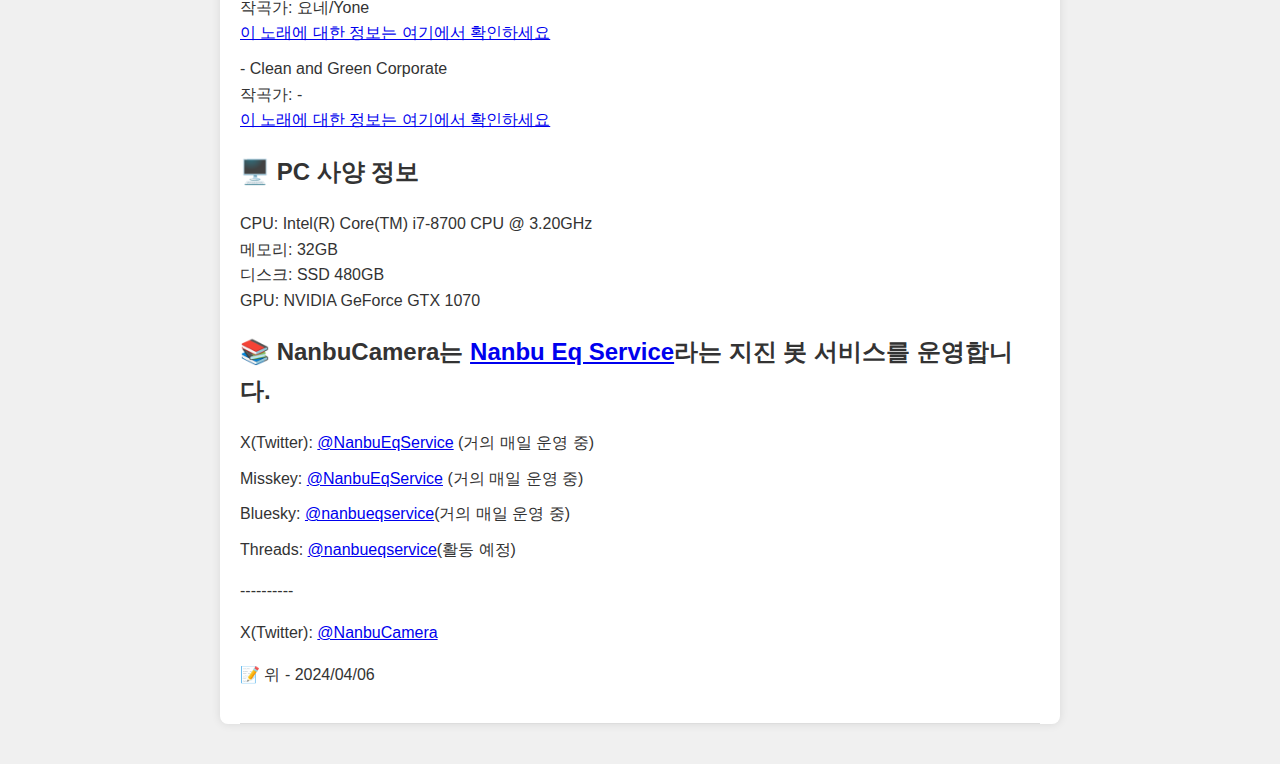
<file: global/kr.html>
<!DOCTYPE html>
<html lang="ko">

<head>
    <meta charset="UTF-8">
    <meta name="viewport" content="width=device-width, initial-scale=1.0">
    <title>NanbuCamera 유튜브 규칙</title>
    <style>
        body {
            font-family: Arial, sans-serif;
            margin: 0;
            padding: 0;
            line-height: 1.6;
            background-color: #f0f0f0;
            color: #333;
        }

        main {
            max-width: 800px;
            margin: 20px auto;
            padding: 0 20px;
            background-color: #fff;
            border-radius: 8px;
            box-shadow: 0 0 10px rgba(0, 0, 0, 0.1);
        }

        h1,
        h2 {
            color: #333;
            margin-top: 20px;
            animation: fadeInUp 0.5s ease both;
        }

        article {
            margin-bottom: 40px;
            padding-bottom: 20px;
            border-bottom: 1px solid #ddd;
            animation: slideInRight 0.5s ease both;
        }

        time {
            font-style: italic;
            color: #666;
        }

        ul {
            list-style-type: none;
            padding: 0;
        }

        li {
            margin-bottom: 10px;
        }

        @keyframes fadeInUp {
            from {
                opacity: 0;
                transform: translateY(20px);
            }

            to {
                opacity: 1;
                transform: translateY(0);
            }
        }

        @keyframes slideInRight {
            from {
                opacity: 0;
                transform: translateX(20px);
            }

            to {
                opacity: 1;
                transform: translateX(0);
            }
        }
    </style>
</head>
<body>
    <main>
        <article>
            <h1>NanbuCamera Youtube 규칙</h1>
            <p>💁‍♂️ NanbuCamera의 생중계 방송을 시청해 주셔서 감사합니다. NanbuCamera는 2021년 3월부터 지진 감시를, 2021년 7월부터 지진 관측을 진행해 왔습니다. 그 후로 활동을 멈추고 다시 시작하고를 반복했으며, 2024년 3월 20일에 새 PC를 구입하여 지진 감시를 재개했습니다.</p>
        
            <h2>📍 방송 및 관측 장소 </h2>
            <ul>

                <a href="https://www.google.com/search?q=%E6%A0%83%E6%9C%A8%E7%9C%8C">도치기현</a> <a href="https://www.google.com/search?q=%E6%A0%83%E6%9C%A8%E7%9C%8C%E7%9C%9F%E5%B2%A1%E5%B8%82">마오카시</a><br>

                <iframe src="https://www.google.com/maps/embed?pb=!1m18!1m12!1m3!1d205570.74334652533!2d139.88382154330216!3d36.38395634240999!2m3!1f0!2f0!3f0!3m2!1i1024!2i768!4f13.1!3m3!1m2!1s0x601f5818632fcebf%3A0x7c0bef538e97948c!2z5qCD5pyo55yM55yf5bKh5biC!5e0!3m2!1sja!2sjp!4v1712562728402!5m2!1sja!2sjp" width="600" height="450" style="border:0;" allowfullscreen="" loading="lazy" referrerpolicy="no-referrer-when-downgrade"></iframe>

            </ul>

            <h2>⛔ 규칙</h2>
            <ul>
                <li>1- 욕설, 선정적인 언어, 공격적인 태도, 차별적인 발언 또는 행동과 같이 다른 사람을 불쾌하게 할 수 있는 발언이나 행동을 삼가해 주세요.</li>
                <li>2- YouTube의 이용 약관과 커뮤니티 가이드라인을 준수해 주세요.</li>
                <li>3- 오해를 불러일으키는 발언이나 가짜 정보를 댓글란에 게시하지 마세요.</li>
                <li>4- 개인 정보나 프라이버시를 침해하지 마세요.</li>
                <li>5- 생방송과 관련 없는 주제를 피해 주세요.</li>
                <li>6- 지진 예지 또는 예측 발언을 하지 마세요.</li>
            </ul>
            <h2>⚠️ 주의</h2>
            <ul>
                <li>1- 이 생방송의 미러 방송은 원칙적으로 거부됩니다.</li>
                <li>2- 이 생방송을 재생할 때 소리에 주의하세요.</li>
            </ul>
            <h2>💻 사용 소프트웨어 목록 [2024/04/06]</h2>
            <ul>
                <li>- <a href="https://www.ydits.net/apps/web/">YDITS for Web</a><br>개발자: 요네/Yone</li>
                <li>- <a href="https://eew.earthquake.tw/">地牛Wake Up!</a><br>개발자: 偉綸</li>
                <li>- <a href="https://nes-dev.ydits.net/">Nanbu Eq Service Bot Dev Site (본인만 사용 가능)</a><br>개발자: NanbuCamera, 요네/Yone</li>
                <li>- <a href="https://nooooooo-0328.github.io/Clock-site/live/index.html">시계 [NanbuCamera 생방송용 시계] (본인만 사용 가능)</a><br>개발자: NanbuCamera</li>
            </ul>
            <h2>🎵 사용된 BGM 목록 [2024/04/06]</h2>
            <ul>
                <li>- Steadily<br>작곡가: 요네/Yone<br><a href="https://musics.yoneyo.com/">이 노래에 대한 정보는 여기에서 확인하세요</a></li>
                <li>- Clean and Green Corporate<br>작곡가: -<br><a href="https://www.hurtrecord.com/bgm/05/clean-and-green-corporate.html">이 노래에 대한 정보는 여기에서 확인하세요</a></li>
            </ul>
            <h2>🖥️ PC 사양 정보</h2>
            <p>CPU: Intel(R) Core(TM) i7-8700 CPU @ 3.20GHz<br>메모리: 32GB<br>디스크: SSD 480GB<br>GPU: NVIDIA GeForce GTX 1070</p>
            <h2>📚 NanbuCamera는 <a href="https://nooooooo-0328.github.io/NanbuEqService-site/index.html">Nanbu Eq Service</a>라는 지진 봇 서비스를 운영합니다.</h2>
            <ul>
                <li>X(Twitter): <a href="https://twitter.com/NanbuEqService">@NanbuEqService</a> (거의 매일 운영 중)</li>
                <li>Misskey: <a href="https://misskey.io/@NanbuEqService">@NanbuEqService</a> (거의 매일 운영 중)</li>
                <li>Bluesky: <a href="https://bsky.app/profile/nanbueqservice.bsky.social">@nanbueqservice</a>(거의 매일 운영 중)</li>
                <li>Threads: <a href="https://www.threads.net/@nanbueqservice?igshid=MzRlODBiNWFlZA==">@nanbueqservice</a>(활동 예정)</li>
            </ul>
            <p>----------</p>
            <ul>
                <li>X(Twitter): <a href="https://twitter.com/nanbucamera">@NanbuCamera</a></li>
            </ul>
            <p>📝 위 - 2024/04/06</p>
        </article>
    </main>
</body>


</html>
</file>
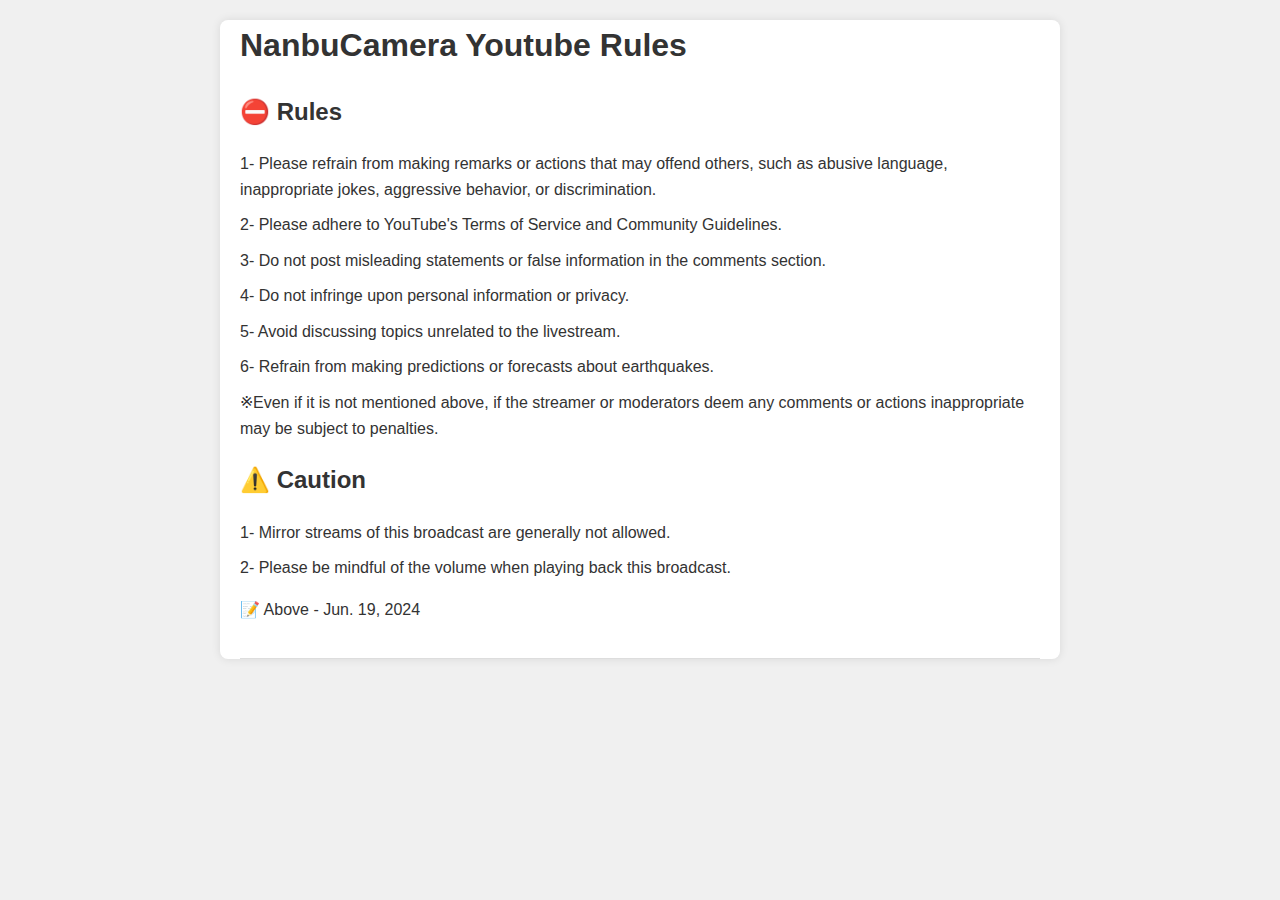
<file: rule/rule-en.html>
<!DOCTYPE html>
<html lang="en">

<head>
    <meta charset="UTF-8">
    <meta name="viewport" content="width=device-width, initial-scale=1.0">
    <title>NanbuCamera-en</title>
    <link rel="stylesheet" href="styles.css">

</head>

<body>
    <main>
        <article>
            <h1>NanbuCamera Youtube Rules</h1>

            <h2>⛔ Rules</h2>
            <ul>
                <li>1- Please refrain from making remarks or actions that may offend others, such as abusive language,
                    inappropriate jokes, aggressive behavior, or discrimination.</li>
                <li>2- Please adhere to YouTube's Terms of Service and Community Guidelines.</li>
                <li>3- Do not post misleading statements or false information in the comments section.</li>
                <li>4- Do not infringe upon personal information or privacy.</li>
                <li>5- Avoid discussing topics unrelated to the livestream.</li>
                <li>6- Refrain from making predictions or forecasts about earthquakes.</li>
                <li>※Even if it is not mentioned above, if the streamer or moderators deem any comments or actions inappropriate<br>
                    may be subject to penalties.</li>                
                
            </ul>
            <h2>⚠️ Caution</h2>
            <ul>
                <li>1- Mirror streams of this broadcast are generally not allowed.</li>
                <li>2- Please be mindful of the volume when playing back this broadcast.</li>
            </ul>

            <p>📝 Above - Jun. 19, 2024</p>
        </article>
    </main>
</body>

</html>
</file>
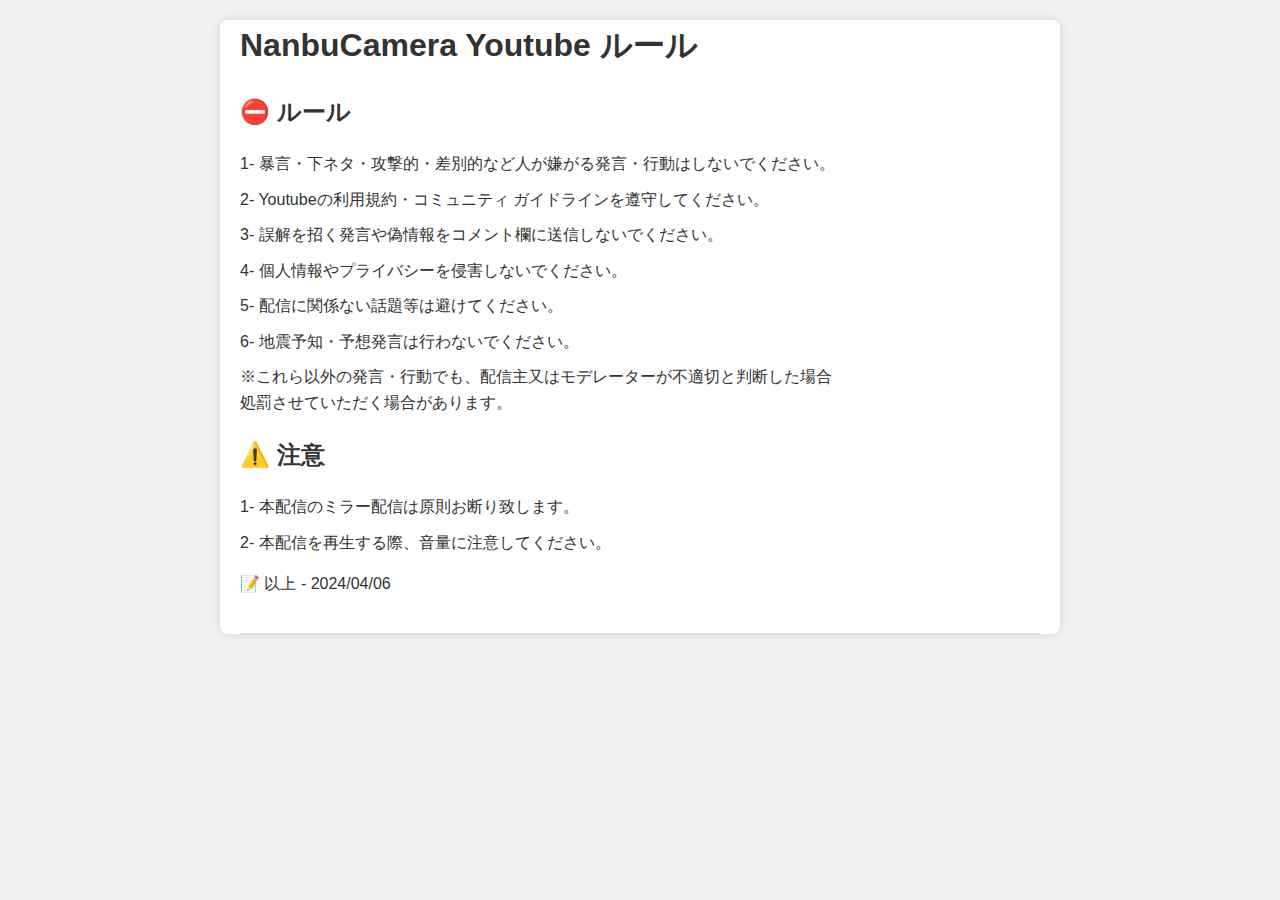
<file: rule/rule-ja.html>
<!DOCTYPE html>
<html lang="ja">

<head>
    <meta charset="UTF-8">
    <meta name="viewport" content="width=device-width, initial-scale=1.0">
    <title>NanbuCamera-ja</title>
    <link rel="stylesheet" href="styles.css">
</head>

<body>
    <main>
        <article>
            <h1>NanbuCamera Youtube ルール</h1>

            <h2>⛔ ルール</h2>
            <ul>
                <li>1- 暴言・下ネタ・攻撃的・差別的など人が嫌がる発言・行動はしないでください。</li>
                <li>2- Youtubeの利用規約・コミュニティ ガイドラインを遵守してください。</li>
                <li>3- 誤解を招く発言や偽情報をコメント欄に送信しないでください。</li>
                <li>4- 個人情報やプライバシーを侵害しないでください。</li>
                <li>5- 配信に関係ない話題等は避けてください。</li>
                <li>6- 地震予知・予想発言は行わないでください。</li>
                <li>※これら以外の発言・行動でも、配信主又はモデレーターが不適切と判断した場合<br>
                    処罰させていただく場合があります。</li>

            </ul>
            <h2>⚠️ 注意</h2>
            <ul>
                <li>1- 本配信のミラー配信は原則お断り致します。</li>
                <li>2- 本配信を再生する際、音量に注意してください。</li>
            </ul>
            <p>📝 以上 - 2024/04/06</p>
        </article>
    </main>
</body>

</html>
</file>
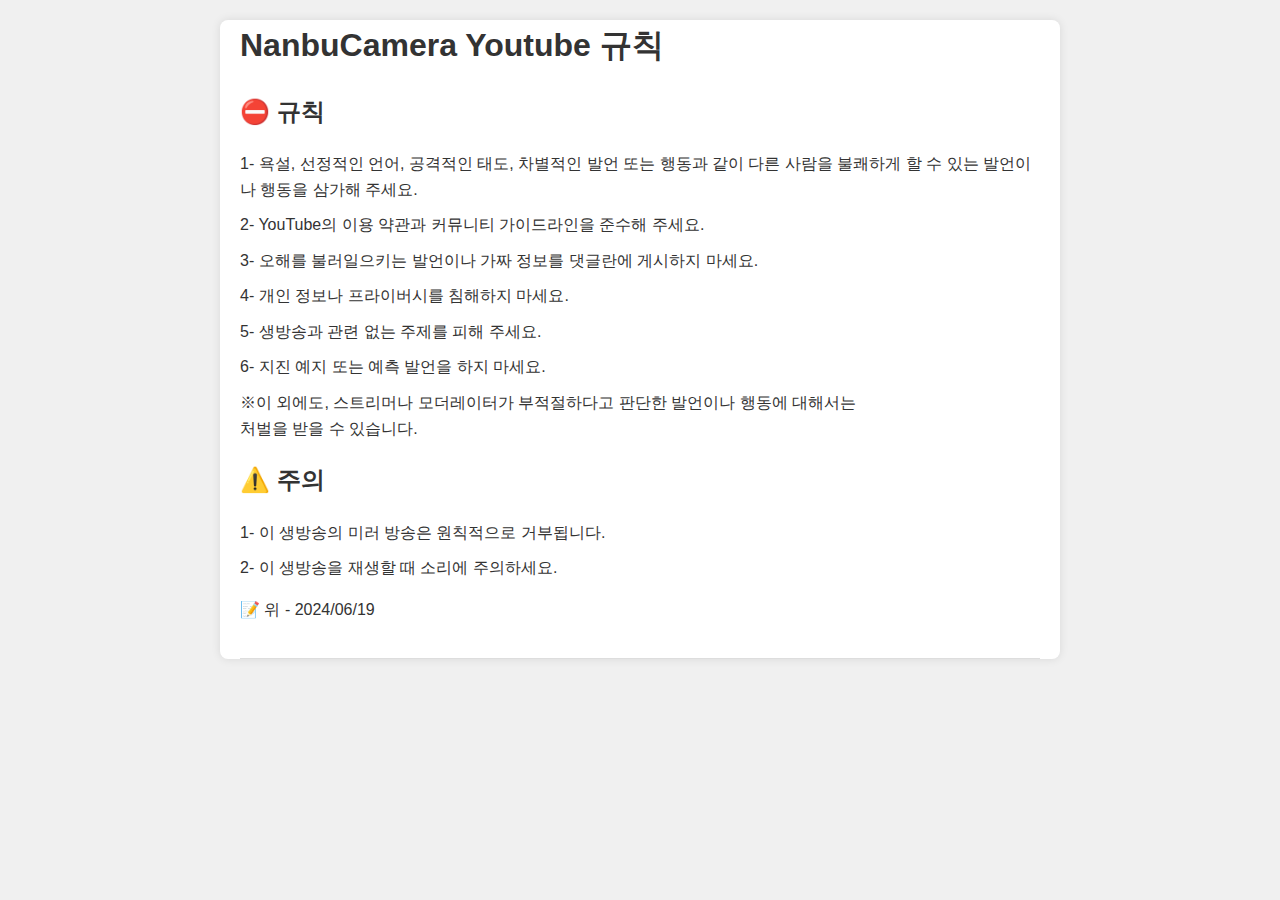
<file: rule/rule-kr.html>
<!DOCTYPE html>
<html lang="ko">

<head>
    <meta charset="UTF-8">
    <meta name="viewport" content="width=device-width, initial-scale=1.0">
    <title>NanbuCamera-kr</title>
    <link rel="stylesheet" href="styles.css">
</head>

<body>
    <main>
        <article>
            <h1>NanbuCamera Youtube 규칙</h1>

            <h2>⛔ 규칙</h2>
            <ul>
                <li>1- 욕설, 선정적인 언어, 공격적인 태도, 차별적인 발언 또는 행동과 같이 다른 사람을 불쾌하게 할 수 있는 발언이나 행동을 삼가해 주세요.</li>
                <li>2- YouTube의 이용 약관과 커뮤니티 가이드라인을 준수해 주세요.</li>
                <li>3- 오해를 불러일으키는 발언이나 가짜 정보를 댓글란에 게시하지 마세요.</li>
                <li>4- 개인 정보나 프라이버시를 침해하지 마세요.</li>
                <li>5- 생방송과 관련 없는 주제를 피해 주세요.</li>
                <li>6- 지진 예지 또는 예측 발언을 하지 마세요.</li>
                <li>※이 외에도, 스트리머나 모더레이터가 부적절하다고 판단한 발언이나 행동에 대해서는<br>
                    처벌을 받을 수 있습니다.</li>                
                
            </ul>
            <h2>⚠️ 주의</h2>
            <ul>
                <li>1- 이 생방송의 미러 방송은 원칙적으로 거부됩니다.</li>
                <li>2- 이 생방송을 재생할 때 소리에 주의하세요.</li>
            </ul>
            <p>📝 위 - 2024/06/19</p>
        </article>
    </main>
</body>

</html>
</file>
<file: global/styles.css>
/* styles.css */
body {
    font-family: Arial, sans-serif;
    margin: 0;
    padding: 0;
    line-height: 1.6;
    background-color: #f0f0f0;
    color: #333;
}

main {
    max-width: 800px;
    margin: 20px auto;
    padding: 0 20px;
    background-color: #fff;
    border-radius: 8px;
    box-shadow: 0 0 10px rgba(0, 0, 0, 0.1);
}

h1,
h2 {
    color: #333;
    margin-top: 20px;
    animation: fadeInUp 0.5s ease both;
}

article {
    margin-bottom: 40px;
    padding-bottom: 20px;
    border-bottom: 1px solid #ddd;
    animation: slideInRight 0.5s ease both;
}

time {
    font-style: italic;
    color: #666;
}

ul {
    list-style-type: none;
    padding: 0;
}

li {
    margin-bottom: 10px;
}

@keyframes fadeInUp {
    from {
        opacity: 0;
        transform: translateY(20px);
    }

    to {
        opacity: 1;
        transform: translateY(0);
    }
}

@keyframes slideInRight {
    from {
        opacity: 0;
        transform: translateX(20px);
    }

    to {
        opacity: 1;
        transform: translateX(0);
    }
}
</file>
<file: rule/styles.css>
/* styles.css */
body {
    font-family: Arial, sans-serif;
    margin: 0;
    padding: 0;
    line-height: 1.6;
    background-color: #f0f0f0;
    color: #333;
}

main {
    max-width: 800px;
    margin: 20px auto;
    padding: 0 20px;
    background-color: #fff;
    border-radius: 8px;
    box-shadow: 0 0 10px rgba(0, 0, 0, 0.1);
}

h1,
h2 {
    color: #333;
    margin-top: 20px;
    animation: fadeInUp 0.5s ease both;
}

article {
    margin-bottom: 40px;
    padding-bottom: 20px;
    border-bottom: 1px solid #ddd;
    animation: slideInRight 0.5s ease both;
}

time {
    font-style: italic;
    color: #666;
}

ul {
    list-style-type: none;
    padding: 0;
}

li {
    margin-bottom: 10px;
}

@keyframes fadeInUp {
    from {
        opacity: 0;
        transform: translateY(20px);
    }

    to {
        opacity: 1;
        transform: translateY(0);
    }
}

@keyframes slideInRight {
    from {
        opacity: 0;
        transform: translateX(20px);
    }

    to {
        opacity: 1;
        transform: translateX(0);
    }
}
</file>
